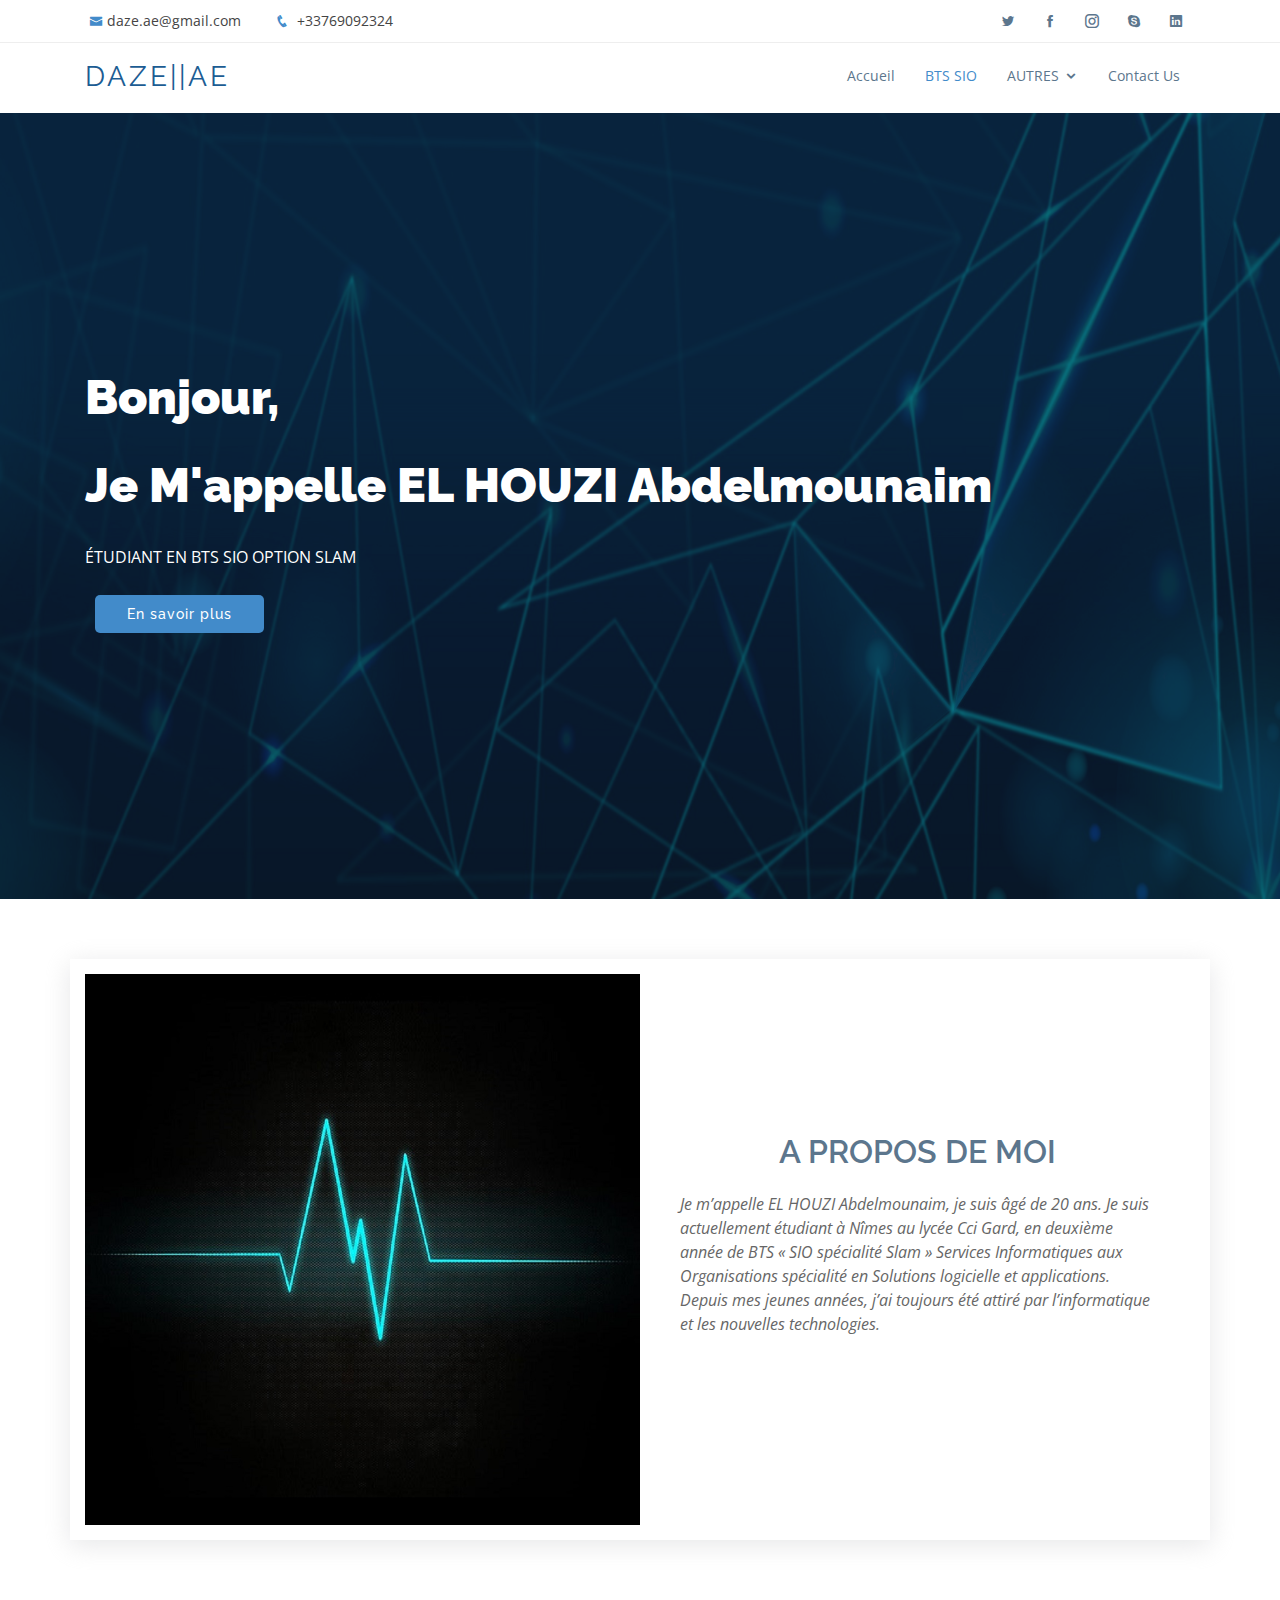
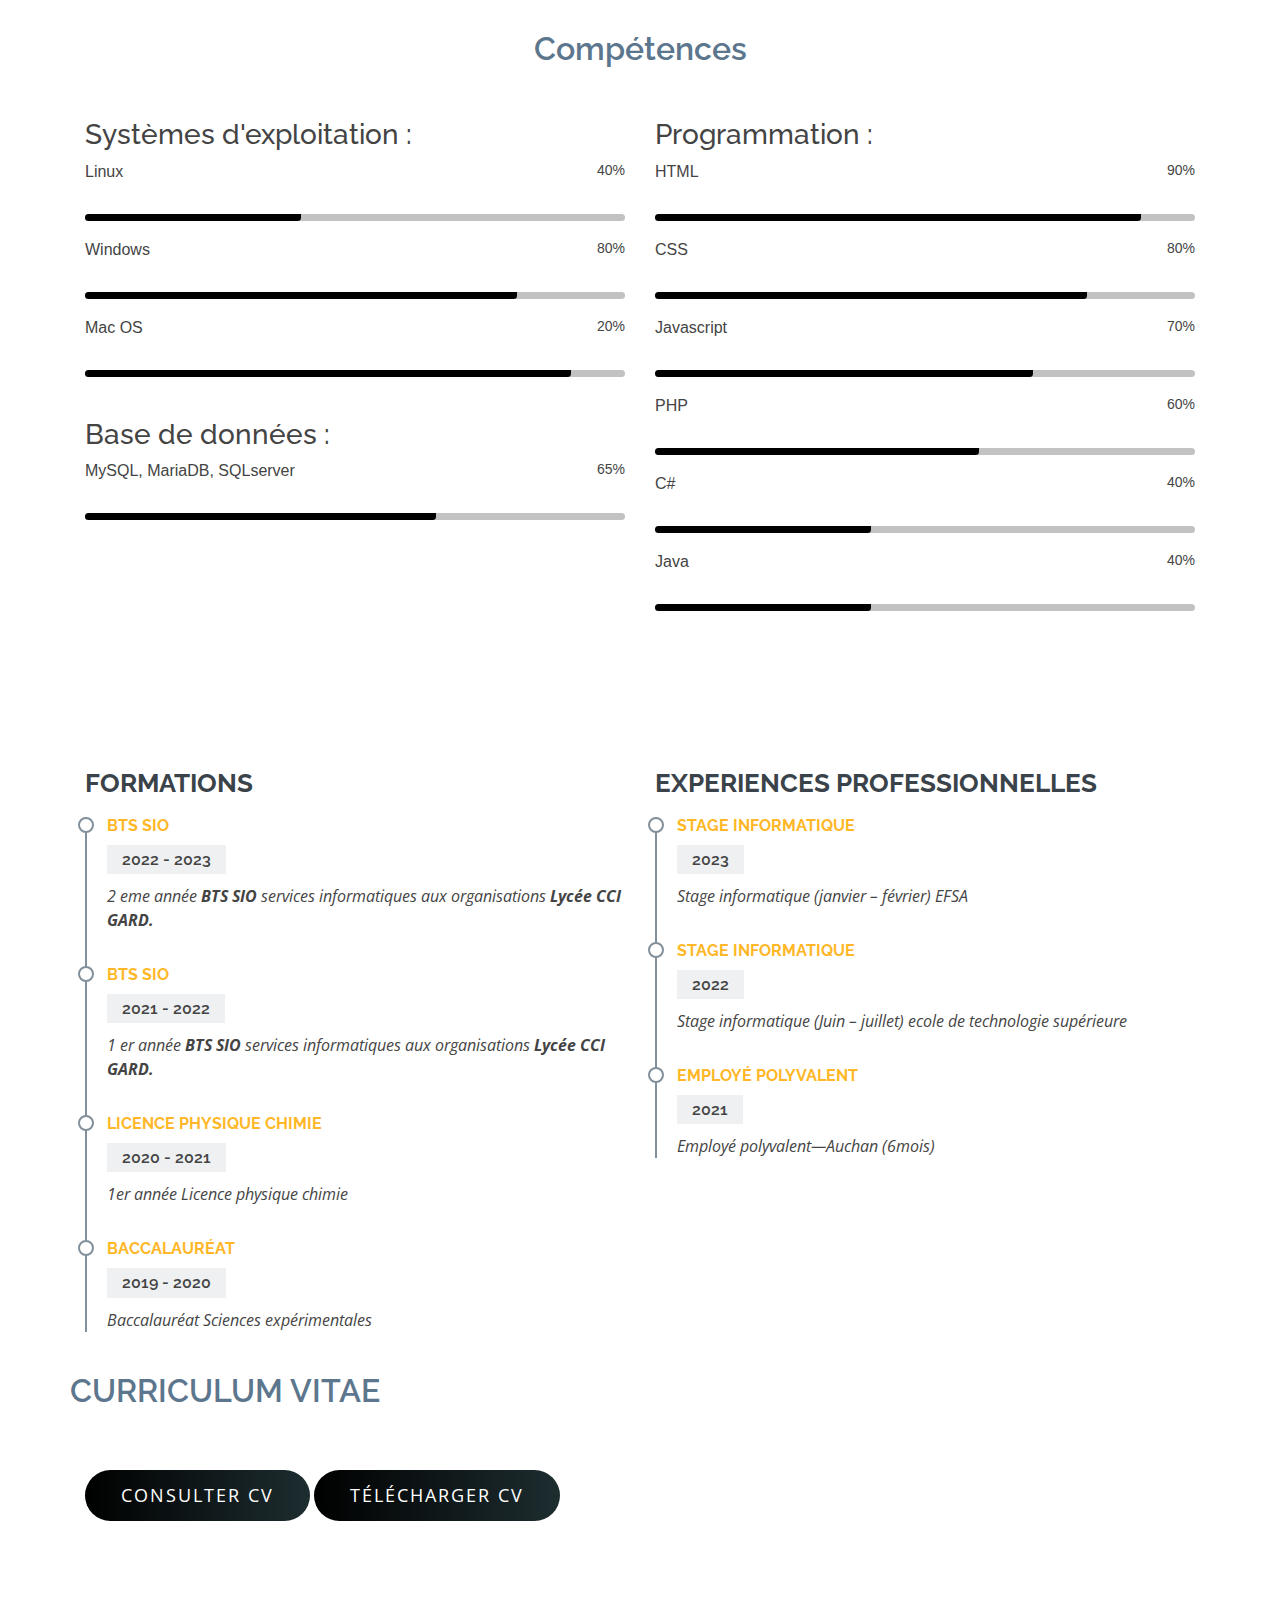
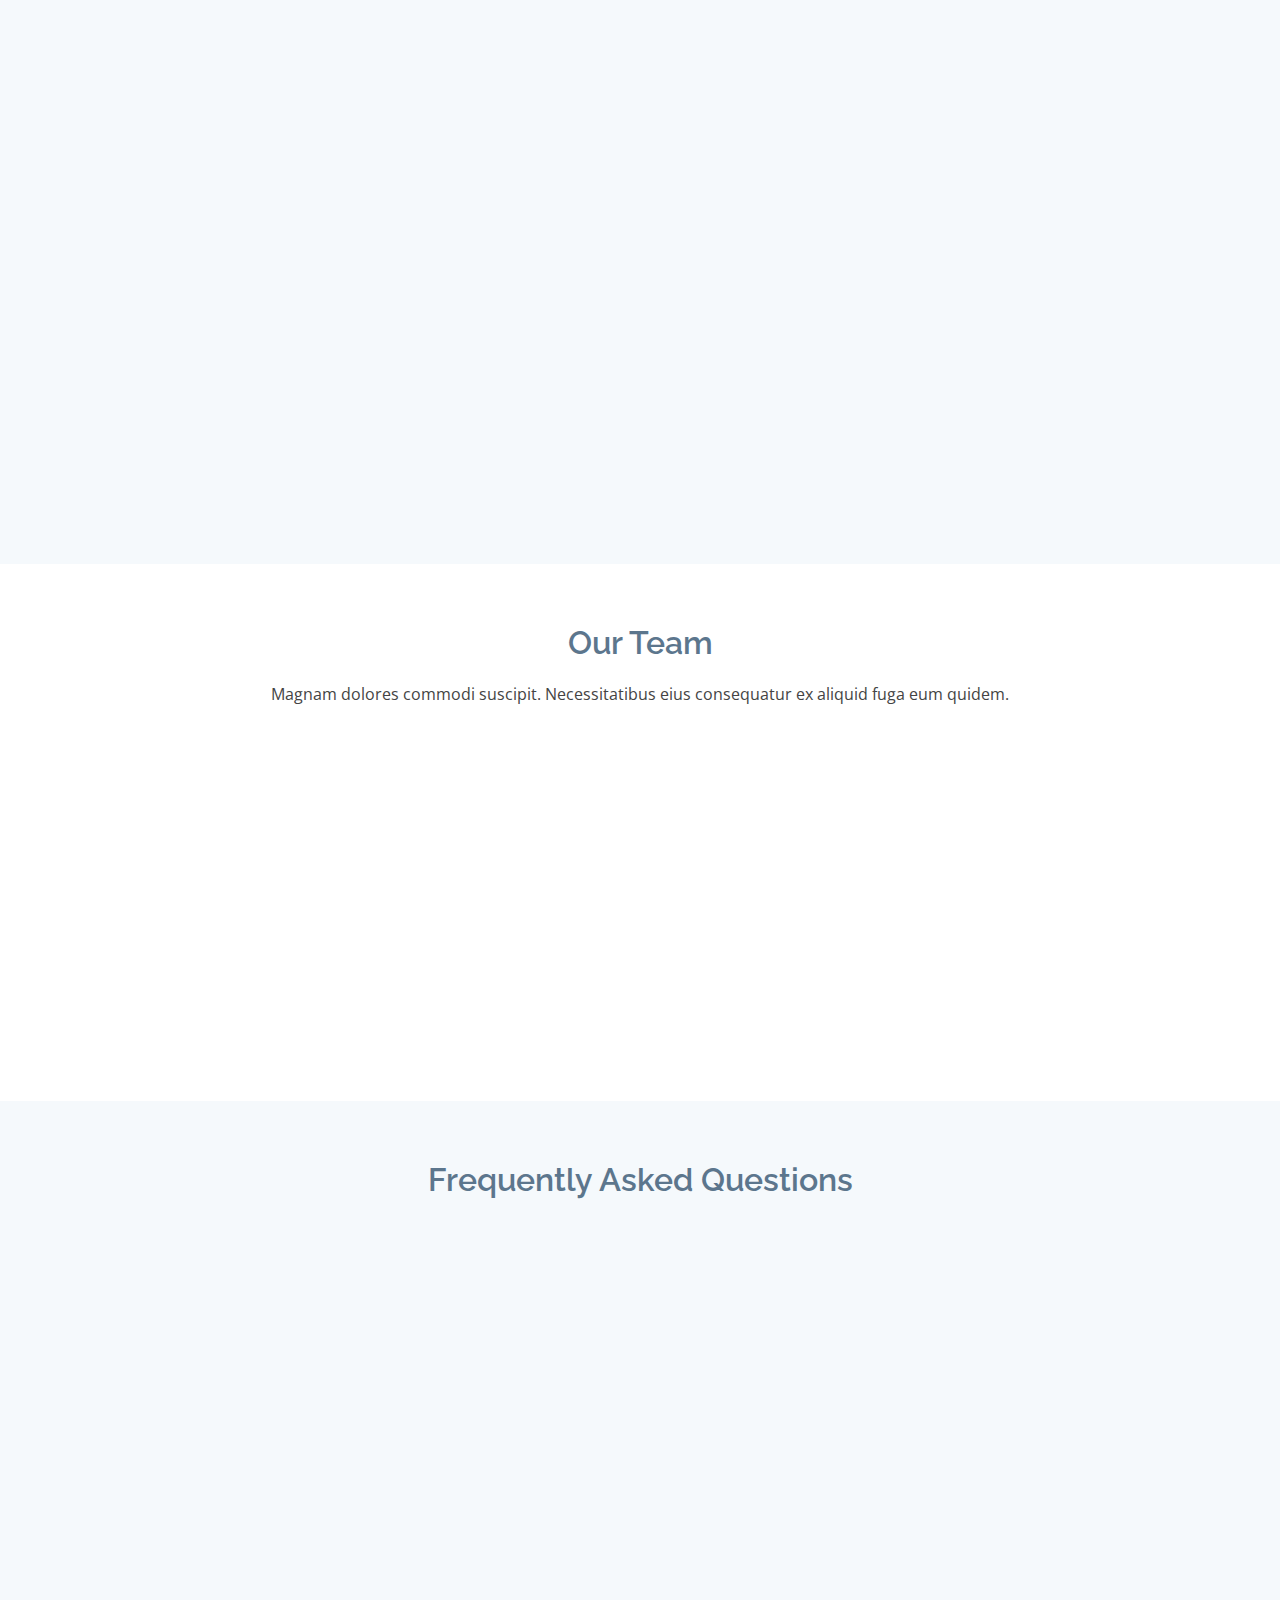
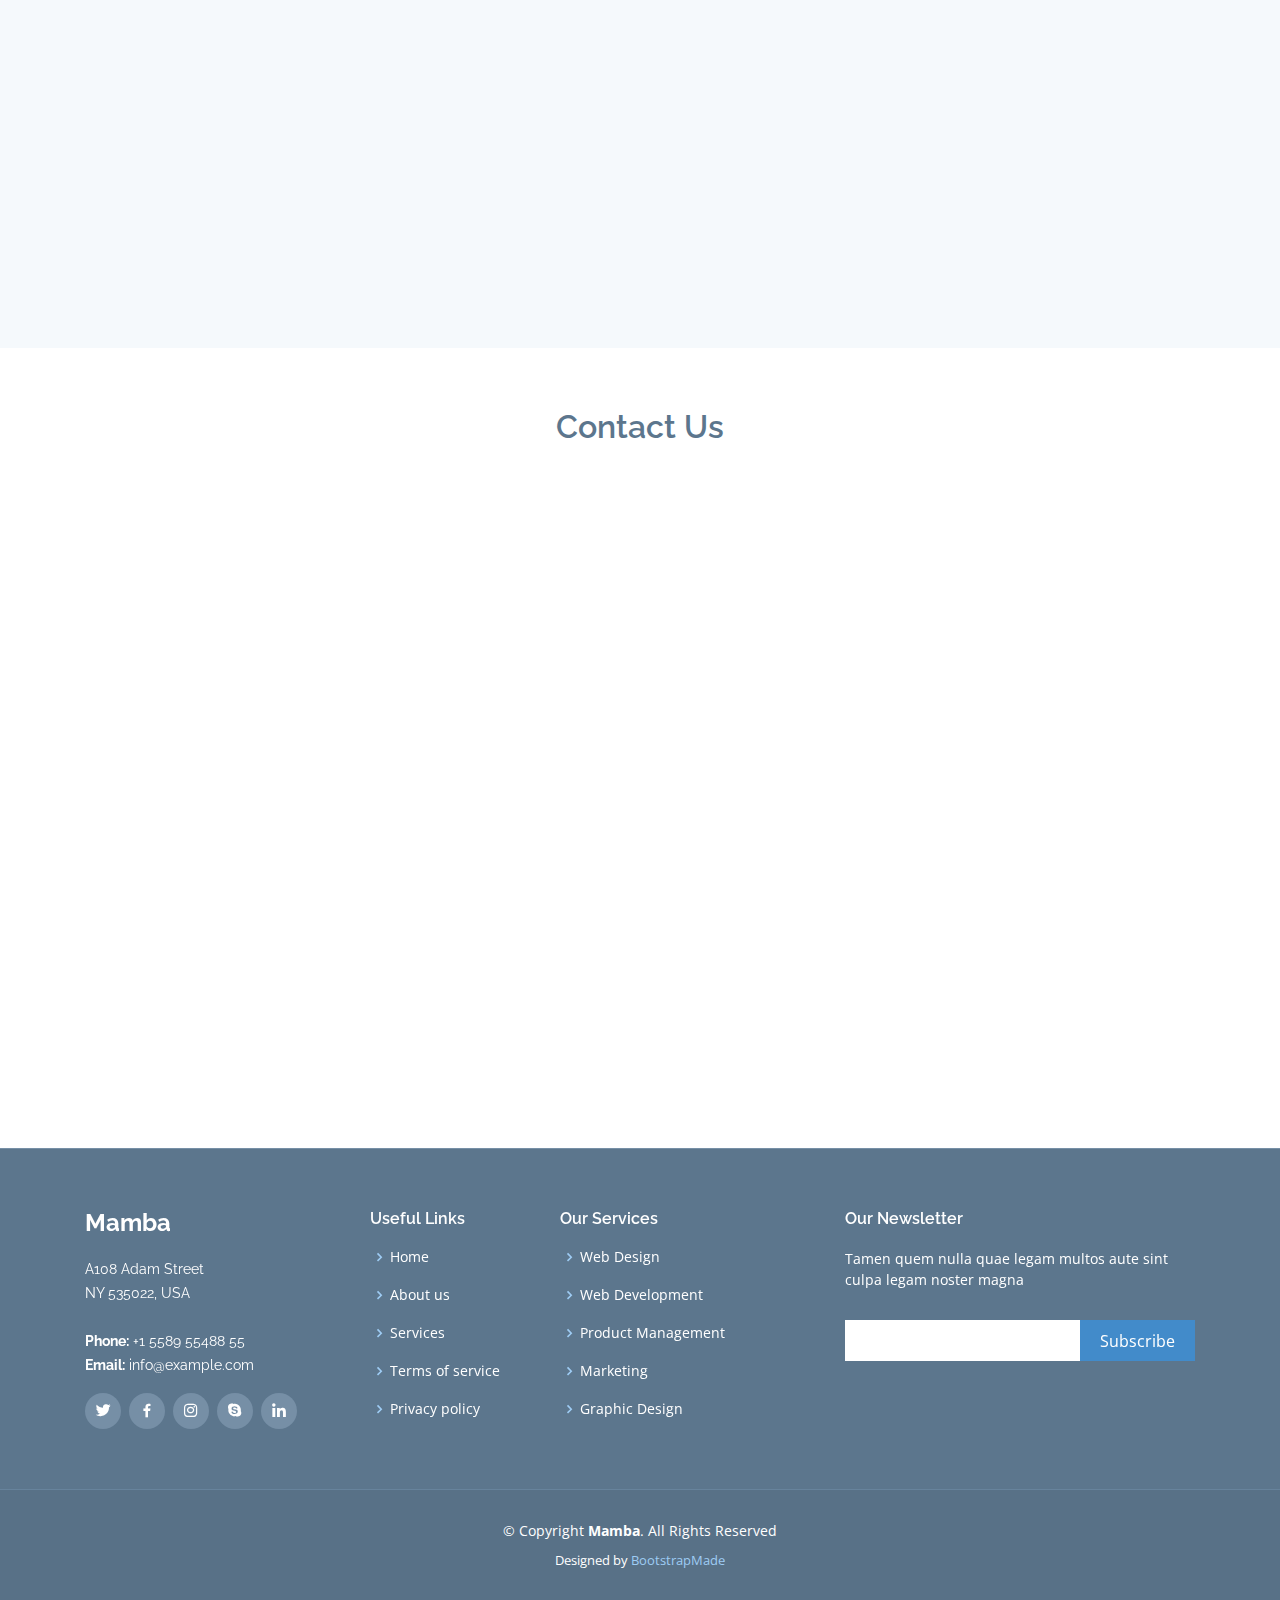
<file: index.html>
<!DOCTYPE html>
<html lang="en">

<head>
  <meta charset="utf-8">
  <meta content="width=device-width, initial-scale=1.0" name="viewport">

  <title>DAZE</title>
  <meta content="" name="descriptison">
  <meta content="" name="keywords">

  <!-- Favicons -->
  <link href="assets/img/logo.png" rel="icon">
  <link href="assets/img/logo.png" rel="apple-touch-icon">

  <!-- Google Fonts -->
  <link href="https://fonts.googleapis.com/css?family=Open+Sans:300,300i,400,400i,600,600i,700,700i|Raleway:300,300i,400,400i,600,600i,700,700i,900" rel="stylesheet">

  <!-- Vendor CSS Files -->
  <link href="assets/vendor/bootstrap/css/bootstrap.min.css" rel="stylesheet">
  <link href="assets/vendor/icofont/icofont.min.css" rel="stylesheet">
  <link href="assets/vendor/boxicons/css/boxicons.min.css" rel="stylesheet">
  <link href="assets/vendor/animate.css/animate.min.css" rel="stylesheet">
  <link href="assets/vendor/venobox/venobox.css" rel="stylesheet">
  <link href="assets/vendor/aos/aos.css" rel="stylesheet">

  <!-- Template Main CSS File -->
  <link href="assets/css/style.css" rel="stylesheet">

  
</head>

<body>

  <!-- ======= Top Bar ======= -->
  <section id="topbar" class="d-none d-lg-block">
    <div class="container clearfix">
      <div class="contact-info float-left">
        <i class="icofont-envelope"></i><a href="mailto:contact@example.com">daze.ae@gmail.com</a>
        <i class="icofont-phone"></i> +33769092324
      </div>
      <div class="social-links float-right">
        <a href="#" class="twitter"><i class="icofont-twitter"></i></a>
        <a href="https://www.facebook.com/profile.php?id=100068475923782" class="facebook"><i class="icofont-facebook"></i></a>
        <a href="https://www.instagram.com/abdelmounaim.elhz09/" class="instagram"><i class="icofont-instagram"></i></a>
        <a href="#" class="skype"><i class="icofont-skype"></i></a>
        <a href="#" class="linkedin"><i class="icofont-linkedin"></i></i></a>
      </div>
    </div>
  </section>

  <!-- ======= Header ======= -->
  <header id="header">
    <div class="container">

      <div class="logo float-left">
        <h1 class="text-light"><a href="index.html"><span>DAZE||AE</span></a></h1>
        <!-- Uncomment below if you prefer to use an image logo -->
        <!-- <a href="index.html"><img src="assets/img/logo.png" alt="" class="img-fluid"></a>-->
      </div>

      <nav class="nav-menu float-right d-none d-lg-block">
        <ul>
          <li ><a href="index.html">Accueil</a></li>
          <li class="active"><a href="bts.html">BTS SIO</a></li>
          <li class="drop-down"><a href="">AUTRES</a>
            <ul>
              <li class="drop-down"><a href="#">PROJETS & STAGES</a>
                <ul>
                  <li><a href="prjt_stg1.html">BTS SIO 1ére année</a></li>
                  <li><a href="#">BTS SIO 2éme année</a></li>
                </ul>
              </li>
              <li><a href="#">Veille Technologique</a></li>
              
            </ul>
          </li>
          <li><a href="#contact">Contact Us</a></li>
        </ul>
      </nav><!-- .nav-menu -->

    </div>
  </header><!-- End Header -->

  <!-- ======= Hero Section ======= -->
  <section id="hero">

          
          <div class="carousel-item active" style="background-image: url('assets/img/photo-Accueil.jpg');">
            <div class="carousel-container">
              <div class="carousel-content container">
                <h2 class="animated fadeInDown">Bonjour,</h2>
                <h2 class="animated fadeInDown">Je M'appelle <span> EL HOUZI Abdelmounaim</span> </h2>
                <p class="animated fadeInUp">ÉTUDIANT EN BTS SIO OPTION SLAM</p>
                <a href="#about" class="btn-get-started animated fadeInUp scrollto">En savoir plus</a>
              </div>
            </div>
          </div>
      
   
  </section><!-- End Hero -->

  <main id="main">

    <!-- ======= About Us Section ======= -->
    <section id="about" class="about">
      <div class="container">

        <div class="row no-gutters">
          <div class="col-lg-6 video-box">
            <img src="assets/img/photo.jpg" class="img-fluid" alt=""> 
          </div>

          <div class="col-lg-6 d-flex flex-column justify-content-center about-content">

            <div class="section-title">
              <h2>A PROPOS DE MOI</h2>
              <p>Je m’appelle EL HOUZI Abdelmounaim, je suis âgé de 20 ans. Je suis actuellement étudiant à Nîmes au lycée Cci Gard, en deuxième année de BTS 
                « SIO spécialité Slam » Services Informatiques aux Organisations spécialité en Solutions logicielle et applications. Depuis mes jeunes 
                années, j’ai toujours été attiré par l’informatique et les nouvelles technologies.</p>
            </div>

            

           

          </div>
        </div>

      </div>
    </section><!-- End About Us Section -->

    <section id="Competance" class="s">
      <div class="container">
        <div class="section-title">
          <h2>Compétences</h2>
        </div>
        <div class="row">
          <div class="col-sm-12 col-md-6">
            <div class="mh-skills-inner">
              <div class="mh-professional-skill">
                <h3> Systèmes d'exploitation :</h3>
                 <div class="each-skills">
                  <div class="candidatos">
                    <div class="parcial">

                      <div class="info">
                        <div class="name">Linux</div>
                        <div class="percentage-num">40%</div>
                      </div>
                      <div class="progressBar">
                        <div class="percentagem" style="width: 40%;"></div>
                      </div>
                    </div>
                  </div>

                  <div class="candidatos">
                    <div class="parcial">

                      <div class="info">
                        <div class="name">Windows</div>
                        <div class="percentage-num">80%</div>
                      </div>
                      <div class="progressBar">
                        <div class="percentagem" style="width: 80%;"></div>
                      </div>
                    </div>
                  </div>

                  <div class="candidatos">
                    <div class="parcial">

                      <div class="info">
                        <div class="name">Mac OS </div>
                        <div class="percentage-num">20%</div>
                      </div>
                      <div class="progressBar">
                        <div class="percentagem" style="width: 90%;"></div>
                      </div>

                    </div>
                  </div>
                  <br>
                 </div>
                 
                 <h3> Base de données :</h3>
                 <div class="each-skills">
                  <div class="candidatos">
                    <div class="parcial">

                      <div class="info">
                        <div class="name">MySQL, MariaDB, SQLserver</div>
                        <div class="percentage-num">65%</div>
                      </div>
                      <div class="progressBar">
                        <div class="percentagem" style="width: 65%;"></div>
                      </div>
                    </div>
                  </div>
                  </div>
              </div>
            </div>
          </div>
         
          <div class="col-sm-12 col-md-6">
            <div class="mh-skills-inner">
              <div class="mh-professional-skill">
                <h3> Programmation :</h3>
                 <div class="each-skills">
                  <div class="candidatos">
                    <div class="parcial">

                      <div class="info">
                        <div class="name">HTML</div>
                        <div class="percentage-num">90%</div>
                      </div>
                      <div class="progressBar">
                        <div class="percentagem" style="width: 90%;"></div>
                      </div>
                    </div>
                  </div>

                  <div class="candidatos">
                    <div class="parcial">

                      <div class="info">
                        <div class="name">CSS</div>
                        <div class="percentage-num">80%</div>
                      </div>
                      <div class="progressBar">
                        <div class="percentagem" style="width: 80%;"></div>
                      </div>
                    </div>
                  </div>

                  <div class="candidatos">
                    <div class="parcial">

                      <div class="info">
                        <div class="name">Javascript</div>
                        <div class="percentage-num">70%</div>
                      </div>
                      <div class="progressBar">
                        <div class="percentagem" style="width: 70%;"></div>
                      </div>

                    </div>
                  </div>

                  <div class="candidatos">
                    <div class="parcial">

                      <div class="info">
                        <div class="name">PHP </div>
                        <div class="percentage-num">60%</div>
                      </div>
                      <div class="progressBar">
                        <div class="percentagem" style="width: 60%;"></div>
                      </div>
                    </div>
                  </div>

                  <div class="candidatos">
                    <div class="parcial">

                      <div class="info">
                        <div class="name">C#</div>
                        <div class="percentage-num">40%</div>
                      </div>
                      <div class="progressBar">
                        <div class="percentagem" style="width: 40%;"></div>
                      </div>

                    </div>
                  </div>

                  <div class="candidatos">
                    <div class="parcial">

                      <div class="info">
                        <div class="name">Java</div>
                        <div class="percentage-num">40%</div>
                      </div>
                      <div class="progressBar">
                        <div class="percentagem" style="width: 40%;"></div>
                      </div>

                    </div>
                  </div>
                 </div>
                 
              </div>
            </div>
          </div>


        </div>
      </div>
    </section>
    <!-- ======= Services Section ======= -->
    <section id="resume" class="resume">
     
      <div class="container">

        

        <div class="row">
          <div class="col-lg-6">
            <h3 class="resume-title">FORMATIONS</h3>

            <div class="resume-item">
              <h4>BTS SIO</h4>
              <h5>2022 - 2023</h5>
              <p><em>2 eme année <strong>BTS SIO</strong> services informatiques aux organisations <strong>Lycée CCI GARD.</strong> </em></p>
            </div>

            <div class="resume-item">
              <h4>BTS SIO</h4>
              <h5>2021 - 2022</h5>
              <p><em>1 er année <strong>BTS SIO</strong> services informatiques aux organisations <strong>Lycée CCI GARD.</strong> </em></p>
            </div>

            <div class="resume-item">
              <h4>Licence physique chimie </h4>
              <h5>2020 - 2021</h5>
              <p><em>1er année Licence physique chimie</em></p>
              
            </div>

            <div class="resume-item">
              <h4>Baccalauréat </h4>
              <h5>2019 - 2020</h5>
              <p><em>Baccalauréat Sciences expérimentales </em></p>
              
            </div>
          </div>

          <div class="col-lg-6">
            <h3 class="resume-title">EXPERIENCES PROFESSIONNELLES </h3>

            <div class="resume-item">
              <h4>Stage informatique</h4>
              <h5>2023</h5>
              <p><em>Stage informatique (janvier – février) EFSA</em></p>
            </div>
            <div class="resume-item">
              <h4>Stage informatique</h4>
              <h5>2022</h5>
              <p><em>Stage informatique (Juin – juillet)  ecole de technologie supérieure </em></p>
            </div>

            <div class="resume-item">
              <h4>Employé polyvalent</h4>
              <h5>2021</h5>
              <p><em> Employé polyvalent—Auchan (6mois) </em></p>
            </div>

          </div>
          <div class="section-title">
          <br>
          <h2>CURRICULUM VITAE</h2>
          </div>
          
        </div>
       <a class="buta" href="assets/fichier/cv ecole.pdf" > Consulter cv</a>
          
          <a class="butb" href="assets/fichier/cv ecole.pdf">Télécharger cv</a>
        
      </div>
    
        
  </section><!-- End Services Section -->
    <!-- ======= About Lists Section ======= -->
    <section class="about-lists">
      <div class="container">

        <div class="row no-gutters">

          <div class="col-lg-4 col-md-6 content-item" data-aos="fade-up">
            <span>01</span>
            <h4>Lorem Ipsum</h4>
            <p>Ulamco laboris nisi ut aliquip ex ea commodo consequat. Et consectetur ducimus vero placeat</p>
          </div>

          <div class="col-lg-4 col-md-6 content-item" data-aos="fade-up" data-aos-delay="100">
            <span>02</span>
            <h4>Repellat Nihil</h4>
            <p>Dolorem est fugiat occaecati voluptate velit esse. Dicta veritatis dolor quod et vel dire leno para dest</p>
          </div>

          <div class="col-lg-4 col-md-6 content-item" data-aos="fade-up" data-aos-delay="200">
            <span>03</span>
            <h4> Ad ad velit qui</h4>
            <p>Molestiae officiis omnis illo asperiores. Aut doloribus vitae sunt debitis quo vel nam quis</p>
          </div>

          <div class="col-lg-4 col-md-6 content-item" data-aos="fade-up" data-aos-delay="300">
            <span>04</span>
            <h4>Repellendus molestiae</h4>
            <p>Inventore quo sint a sint rerum. Distinctio blanditiis deserunt quod soluta quod nam mider lando casa</p>
          </div>

          <div class="col-lg-4 col-md-6 content-item" data-aos="fade-up" data-aos-delay="400">
            <span>05</span>
            <h4>Sapiente Magnam</h4>
            <p>Vitae dolorem in deleniti ipsum omnis tempore voluptatem. Qui possimus est repellendus est quibusdam</p>
          </div>

          <div class="col-lg-4 col-md-6 content-item" data-aos="fade-up" data-aos-delay="500">
            <span>06</span>
            <h4>Facilis Impedit</h4>
            <p>Quis eum numquam veniam ea voluptatibus voluptas. Excepturi aut nostrum repudiandae voluptatibus corporis sequi</p>
          </div>

        </div>

      </div>
    </section><!-- End About Lists Section -->

    
     
      

       
        
       
    <!-- ======= Counts Section ======= -->
    <section class="counts section-bg">
      <div class="container">

        <div class="row">

          <div class="col-lg-3 col-md-6 text-center" data-aos="fade-up">
            <div class="count-box">
              <i class="icofont-simple-smile" style="color: #20b38e;"></i>
              <span data-toggle="counter-up">232</span>
              <p>Happy Clients</p>
            </div>
          </div>

          <div class="col-lg-3 col-md-6 text-center" data-aos="fade-up" data-aos-delay="200">
            <div class="count-box">
              <i class="icofont-document-folder" style="color: #c042ff;"></i>
              <span data-toggle="counter-up">521</span>
              <p>Projects</p>
            </div>
          </div>

          <div class="col-lg-3 col-md-6 text-center" data-aos="fade-up" data-aos-delay="400">
            <div class="count-box">
              <i class="icofont-live-support" style="color: #46d1ff;"></i>
              <span data-toggle="counter-up">1,463</span>
              <p>Hours Of Support</p>
            </div>
          </div>

          <div class="col-lg-3 col-md-6 text-center" data-aos="fade-up" data-aos-delay="600">
            <div class="count-box">
              <i class="icofont-users-alt-5" style="color: #ffb459;"></i>
              <span data-toggle="counter-up">15</span>
              <p>Hard Workers</p>
            </div>
          </div>

        </div>

      </div>
    </section><!-- End Counts Section -->


    <!-- ======= Our Portfolio Section ======= -->
    <section id="portfolio" class="portfolio section-bg">
      <div class="container" data-aos="fade-up" data-aos-delay="100">

        <div class="section-title">
          <h2>Our Portfolio</h2>
          <p>Magnam dolores commodi suscipit. Necessitatibus eius consequatur ex aliquid fuga eum quidem. Sit sint consectetur velit. Quisquam quos quisquam cupiditate. Et nemo qui impedit suscipit alias ea. Quia fugiat sit in iste officiis commodi quidem hic quas.</p>
        </div>

        <div class="row">
          <div class="col-lg-12">
            <ul id="portfolio-flters">
              <li data-filter="*" class="filter-active">All</li>
              <li data-filter=".filter-app">App</li>
              <li data-filter=".filter-card">Card</li>
              <li data-filter=".filter-web">Web</li>
            </ul>
          </div>
        </div>

        <div class="row portfolio-container">

          <div class="col-lg-4 col-md-6 portfolio-item filter-app">
            <div class="portfolio-wrap">
              <img src="assets/img/portfolio/portfolio-1.jpg" class="img-fluid" alt="">
              <div class="portfolio-info">
                <h4>App 1</h4>
                <p>App</p>
                <div class="portfolio-links">
                  <a href="assets/img/portfolio/portfolio-1.jpg" data-gall="portfolioGallery" class="venobox" title="App 1"><i class="icofont-eye"></i></a>
                  <a href="#" title="More Details"><i class="icofont-external-link"></i></a>
                </div>
              </div>
            </div>
          </div>

          <div class="col-lg-4 col-md-6 portfolio-item filter-web">
            <div class="portfolio-wrap">
              <img src="assets/img/portfolio/portfolio-2.jpg" class="img-fluid" alt="">
              <div class="portfolio-info">
                <h4>Web 3</h4>
                <p>Web</p>
                <div class="portfolio-links">
                  <a href="assets/img/portfolio/portfolio-2.jpg" data-gall="portfolioGallery" class="venobox" title="Web 3"><i class="icofont-eye"></i></a>
                  <a href="#" title="More Details"><i class="icofont-external-link"></i></a>
                </div>
              </div>
            </div>
          </div>

          <div class="col-lg-4 col-md-6 portfolio-item filter-app">
            <div class="portfolio-wrap">
              <img src="assets/img/portfolio/portfolio-3.jpg" class="img-fluid" alt="">
              <div class="portfolio-info">
                <h4>App 2</h4>
                <p>App</p>
                <div class="portfolio-links">
                  <a href="assets/img/portfolio/portfolio-3.jpg" data-gall="portfolioGallery" class="venobox" title="App 2"><i class="icofont-eye"></i></a>
                  <a href="#" title="More Details"><i class="icofont-external-link"></i></a>
                </div>
              </div>
            </div>
          </div>

          <div class="col-lg-4 col-md-6 portfolio-item filter-card">
            <div class="portfolio-wrap">
              <img src="assets/img/portfolio/portfolio-4.jpg" class="img-fluid" alt="">
              <div class="portfolio-info">
                <h4>Card 2</h4>
                <p>Card</p>
                <div class="portfolio-links">
                  <a href="assets/img/portfolio/portfolio-4.jpg" data-gall="portfolioGallery" class="venobox" title="Card 2"><i class="icofont-eye"></i></a>
                  <a href="#" title="More Details"><i class="icofont-external-link"></i></a>
                </div>
              </div>
            </div>
          </div>

          <div class="col-lg-4 col-md-6 portfolio-item filter-web">
            <div class="portfolio-wrap">
              <img src="assets/img/portfolio/portfolio-5.jpg" class="img-fluid" alt="">
              <div class="portfolio-info">
                <h4>Web 2</h4>
                <p>Web</p>
                <div class="portfolio-links">
                  <a href="assets/img/portfolio/portfolio-5.jpg" data-gall="portfolioGallery" class="venobox" title="Web 2"><i class="icofont-eye"></i></a>
                  <a href="#" title="More Details"><i class="icofont-external-link"></i></a>
                </div>
              </div>
            </div>
          </div>

          <div class="col-lg-4 col-md-6 portfolio-item filter-app">
            <div class="portfolio-wrap">
              <img src="assets/img/portfolio/portfolio-6.jpg" class="img-fluid" alt="">
              <div class="portfolio-info">
                <h4>App 3</h4>
                <p>App</p>
                <div class="portfolio-links">
                  <a href="assets/img/portfolio/portfolio-6.jpg" data-gall="portfolioGallery" class="venobox" title="App 3"><i class="icofont-eye"></i></a>
                  <a href="#" title="More Details"><i class="icofont-external-link"></i></a>
                </div>
              </div>
            </div>
          </div>

          <div class="col-lg-4 col-md-6 portfolio-item filter-card">
            <div class="portfolio-wrap">
              <img src="assets/img/portfolio/portfolio-7.jpg" class="img-fluid" alt="">
              <div class="portfolio-info">
                <h4>Card 1</h4>
                <p>Card</p>
                <div class="portfolio-links">
                  <a href="assets/img/portfolio/portfolio-7.jpg" data-gall="portfolioGallery" class="venobox" title="Card 1"><i class="icofont-eye"></i></a>
                  <a href="#" title="More Details"><i class="icofont-external-link"></i></a>
                </div>
              </div>
            </div>
          </div>

          <div class="col-lg-4 col-md-6 portfolio-item filter-card">
            <div class="portfolio-wrap">
              <img src="assets/img/portfolio/portfolio-8.jpg" class="img-fluid" alt="">
              <div class="portfolio-info">
                <h4>Card 3</h4>
                <p>Card</p>
                <div class="portfolio-links">
                  <a href="assets/img/portfolio/portfolio-8.jpg" data-gall="portfolioGallery" class="venobox" title="Card 3"><i class="icofont-eye"></i></a>
                  <a href="#" title="More Details"><i class="icofont-external-link"></i></a>
                </div>
              </div>
            </div>
          </div>

          <div class="col-lg-4 col-md-6 portfolio-item filter-web">
            <div class="portfolio-wrap">
              <img src="assets/img/portfolio/portfolio-9.jpg" class="img-fluid" alt="">
              <div class="portfolio-info">
                <h4>Web 3</h4>
                <p>Web</p>
                <div class="portfolio-links">
                  <a href="assets/img/portfolio/portfolio-9.jpg" data-gall="portfolioGallery" class="venobox" title="Web 3"><i class="icofont-eye"></i></a>
                  <a href="#" title="More Details"><i class="icofont-external-link"></i></a>
                </div>
              </div>
            </div>
          </div>

        </div>

      </div>
    </section><!-- End Our Portfolio Section -->

    <!-- ======= Our Team Section ======= -->
    <section id="team" class="team">
      <div class="container">

        <div class="section-title">
          <h2>Our Team</h2>
          <p>Magnam dolores commodi suscipit. Necessitatibus eius consequatur ex aliquid fuga eum quidem.</p>
        </div>

        <div class="row">

          <div class="col-xl-3 col-lg-4 col-md-6" data-aos="fade-up">
            <div class="member">
              <div class="pic"><img src="assets/img/team/team-1.jpg" class="img-fluid" alt=""></div>
              <div class="member-info">
                <h4>Walter White</h4>
                <span>Chief Executive Officer</span>
                <div class="social">
                  <a href=""><i class="icofont-twitter"></i></a>
                  <a href=""><i class="icofont-facebook"></i></a>
                  <a href=""><i class="icofont-instagram"></i></a>
                  <a href=""><i class="icofont-linkedin"></i></a>
                </div>
              </div>
            </div>
          </div>

          <div class="col-xl-3 col-lg-4 col-md-6" data-aos="fade-up" data-aos-delay="100">
            <div class="member">
              <div class="pic"><img src="assets/img/team/team-2.jpg" class="img-fluid" alt=""></div>
              <div class="member-info">
                <h4>Sarah Jhonson</h4>
                <span>Product Manager</span>
                <div class="social">
                  <a href=""><i class="icofont-twitter"></i></a>
                  <a href=""><i class="icofont-facebook"></i></a>
                  <a href=""><i class="icofont-instagram"></i></a>
                  <a href=""><i class="icofont-linkedin"></i></a>
                </div>
              </div>
            </div>
          </div>

          <div class="col-xl-3 col-lg-4 col-md-6" data-aos="fade-up" data-aos-delay="200">
            <div class="member">
              <div class="pic"><img src="assets/img/team/team-3.jpg" class="img-fluid" alt=""></div>
              <div class="member-info">
                <h4>William Anderson</h4>
                <span>CTO</span>
                <div class="social">
                  <a href=""><i class="icofont-twitter"></i></a>
                  <a href=""><i class="icofont-facebook"></i></a>
                  <a href=""><i class="icofont-instagram"></i></a>
                  <a href=""><i class="icofont-linkedin"></i></a>
                </div>
              </div>
            </div>
          </div>

          <div class="col-xl-3 col-lg-4 col-md-6" data-aos="fade-up" data-aos-delay="300">
            <div class="member">
              <div class="pic"><img src="assets/img/team/team-4.jpg" class="img-fluid" alt=""></div>
              <div class="member-info">
                <h4>Amanda Jepson</h4>
                <span>Accountant</span>
                <div class="social">
                  <a href=""><i class="icofont-twitter"></i></a>
                  <a href=""><i class="icofont-facebook"></i></a>
                  <a href=""><i class="icofont-instagram"></i></a>
                  <a href=""><i class="icofont-linkedin"></i></a>
                </div>
              </div>
            </div>
          </div>

        </div>

      </div>
    </section><!-- End Our Team Section -->

    <!-- ======= Frequently Asked Questions Section ======= -->
    <section id="faq" class="faq section-bg">
      <div class="container">

        <div class="section-title">
          <h2>Frequently Asked Questions</h2>
        </div>

        <div class="row  d-flex align-items-stretch">

          <div class="col-lg-6 faq-item" data-aos="fade-up">
            <h4>Non consectetur a erat nam at lectus urna duis?</h4>
            <p>
              Feugiat pretium nibh ipsum consequat. Tempus iaculis urna id volutpat lacus laoreet non curabitur gravida. Venenatis lectus magna fringilla urna porttitor rhoncus dolor purus non.
            </p>
          </div>

          <div class="col-lg-6 faq-item" data-aos="fade-up" data-aos-delay="100">
            <h4>Feugiat scelerisque varius morbi enim nunc faucibus a pellentesque?</h4>
            <p>
              Dolor sit amet consectetur adipiscing elit pellentesque habitant morbi. Id interdum velit laoreet id donec ultrices. Fringilla phasellus faucibus scelerisque eleifend donec pretium. Est pellentesque elit ullamcorper dignissim.
            </p>
          </div>

          <div class="col-lg-6 faq-item" data-aos="fade-up" data-aos-delay="200">
            <h4>Dolor sit amet consectetur adipiscing elit pellentesque habitant morbi?</h4>
            <p>
              Eleifend mi in nulla posuere sollicitudin aliquam ultrices sagittis orci. Faucibus pulvinar elementum integer enim. Sem nulla pharetra diam sit amet nisl suscipit. Rutrum tellus pellentesque eu tincidunt. Lectus urna duis convallis convallis tellus.
            </p>
          </div>

          <div class="col-lg-6 faq-item" data-aos="fade-up" data-aos-delay="300">
            <h4>Ac odio tempor orci dapibus. Aliquam eleifend mi in nulla?</h4>
            <p>
              Dolor sit amet consectetur adipiscing elit pellentesque habitant morbi. Id interdum velit laoreet id donec ultrices. Fringilla phasellus faucibus scelerisque eleifend donec pretium. Est pellentesque elit ullamcorper dignissim.
            </p>
          </div>

          <div class="col-lg-6 faq-item" data-aos="fade-up" data-aos-delay="400">
            <h4>Tempus quam pellentesque nec nam aliquam sem et tortor consequat?</h4>
            <p>
              Molestie a iaculis at erat pellentesque adipiscing commodo. Dignissim suspendisse in est ante in. Nunc vel risus commodo viverra maecenas accumsan. Sit amet nisl suscipit adipiscing bibendum est. Purus gravida quis blandit turpis cursus in
            </p>
          </div>

          <div class="col-lg-6 faq-item" data-aos="fade-up" data-aos-delay="500">
            <h4>Tortor vitae purus faucibus ornare. Varius vel pharetra vel turpis nunc eget lorem dolor?</h4>
            <p>
              Laoreet sit amet cursus sit amet dictum sit amet justo. Mauris vitae ultricies leo integer malesuada nunc vel. Tincidunt eget nullam non nisi est sit amet. Turpis nunc eget lorem dolor sed. Ut venenatis tellus in metus vulputate eu scelerisque.
            </p>
          </div>

        </div>

      </div>
    </section><!-- End Frequently Asked Questions Section -->

    <!-- ======= Contact Us Section ======= -->
    <section id="contact" class="contact">
      <div class="container">

        <div class="section-title">
          <h2>Contact Us</h2>
        </div>

        <div class="row">

          <div class="col-lg-6 d-flex align-items-stretch" data-aos="fade-up">
            <div class="info-box">
              <i class="bx bx-map"></i>
              <h3>Our Address</h3>
              <p>A108 Adam Street, New York, NY 535022</p>
            </div>
          </div>

          <div class="col-lg-3 d-flex align-items-stretch" data-aos="fade-up" data-aos-delay="100">
            <div class="info-box">
              <i class="bx bx-envelope"></i>
              <h3>Email Us</h3>
              <p>info@example.com<br>contact@example.com</p>
            </div>
          </div>

          <div class="col-lg-3 d-flex align-items-stretch" data-aos="fade-up" data-aos-delay="200">
            <div class="info-box ">
              <i class="bx bx-phone-call"></i>
              <h3>Call Us</h3>
              <p>+1 5589 55488 55<br>+1 6678 254445 41</p>
            </div>
          </div>

          <div class="col-lg-12" data-aos="fade-up" data-aos-delay="300">
            <form action="forms/contact.php" method="post" role="form" class="php-email-form">
              <div class="form-row">
                <div class="col-lg-6 form-group">
                  <input type="text" name="name" class="form-control" id="name" placeholder="Your Name" data-rule="minlen:4" data-msg="Please enter at least 4 chars" />
                  <div class="validate"></div>
                </div>
                <div class="col-lg-6 form-group">
                  <input type="email" class="form-control" name="email" id="email" placeholder="Your Email" data-rule="email" data-msg="Please enter a valid email" />
                  <div class="validate"></div>
                </div>
              </div>
              <div class="form-group">
                <input type="text" class="form-control" name="subject" id="subject" placeholder="Subject" data-rule="minlen:4" data-msg="Please enter at least 8 chars of subject" />
                <div class="validate"></div>
              </div>
              <div class="form-group">
                <textarea class="form-control" name="message" rows="5" data-rule="required" data-msg="Please write something for us" placeholder="Message"></textarea>
                <div class="validate"></div>
              </div>
              <div class="mb-3">
                <div class="loading">Loading</div>
                <div class="error-message"></div>
                <div class="sent-message">Your message has been sent. Thank you!</div>
              </div>
              <div class="text-center"><button type="submit">Send Message</button></div>
            </form>
          </div>

        </div>

      </div>
    </section><!-- End Contact Us Section -->

  </main><!-- End #main -->

  <!-- ======= Footer ======= -->
  <footer id="footer">
    <div class="footer-top">
      <div class="container">
        <div class="row">

          <div class="col-lg-3 col-md-6 footer-info">
            <h3>Mamba</h3>
            <p>
              A108 Adam Street <br>
              NY 535022, USA<br><br>
              <strong>Phone:</strong> +1 5589 55488 55<br>
              <strong>Email:</strong> info@example.com<br>
            </p>
            <div class="social-links mt-3">
              <a href="#" class="twitter"><i class="bx bxl-twitter"></i></a>
              <a href="#" class="facebook"><i class="bx bxl-facebook"></i></a>
              <a href="#" class="instagram"><i class="bx bxl-instagram"></i></a>
              <a href="#" class="google-plus"><i class="bx bxl-skype"></i></a>
              <a href="#" class="linkedin"><i class="bx bxl-linkedin"></i></a>
            </div>
          </div>

          <div class="col-lg-2 col-md-6 footer-links">
            <h4>Useful Links</h4>
            <ul>
              <li><i class="bx bx-chevron-right"></i> <a href="#">Home</a></li>
              <li><i class="bx bx-chevron-right"></i> <a href="#">About us</a></li>
              <li><i class="bx bx-chevron-right"></i> <a href="#">Services</a></li>
              <li><i class="bx bx-chevron-right"></i> <a href="#">Terms of service</a></li>
              <li><i class="bx bx-chevron-right"></i> <a href="#">Privacy policy</a></li>
            </ul>
          </div>

          <div class="col-lg-3 col-md-6 footer-links">
            <h4>Our Services</h4>
            <ul>
              <li><i class="bx bx-chevron-right"></i> <a href="#">Web Design</a></li>
              <li><i class="bx bx-chevron-right"></i> <a href="#">Web Development</a></li>
              <li><i class="bx bx-chevron-right"></i> <a href="#">Product Management</a></li>
              <li><i class="bx bx-chevron-right"></i> <a href="#">Marketing</a></li>
              <li><i class="bx bx-chevron-right"></i> <a href="#">Graphic Design</a></li>
            </ul>
          </div>

          <div class="col-lg-4 col-md-6 footer-newsletter">
            <h4>Our Newsletter</h4>
            <p>Tamen quem nulla quae legam multos aute sint culpa legam noster magna</p>
            <form action="" method="post">
              <input type="email" name="email"><input type="submit" value="Subscribe">
            </form>

          </div>

        </div>
      </div>
    </div>

    <div class="container">
      <div class="copyright">
        &copy; Copyright <strong><span>Mamba</span></strong>. All Rights Reserved
      </div>
      <div class="credits">
        <!-- All the links in the footer should remain intact. -->
        <!-- You can delete the links only if you purchased the pro version. -->
        <!-- Licensing information: https://bootstrapmade.com/license/ -->
        <!-- Purchase the pro version with working PHP/AJAX contact form: https://bootstrapmade.com/mamba-one-page-bootstrap-template-free/ -->
        Designed by <a href="https://bootstrapmade.com/">BootstrapMade</a>
      </div>
    </div>
  </footer><!-- End Footer -->

  <a href="#" class="back-to-top"><i class="icofont-simple-up"></i></a>

  <!-- Vendor JS Files -->
  <script src="assets/vendor/jquery/jquery.min.js"></script>
  <script src="assets/vendor/bootstrap/js/bootstrap.bundle.min.js"></script>
  <script src="assets/vendor/jquery.easing/jquery.easing.min.js"></script>
  <script src="assets/vendor/php-email-form/validate.js"></script>
  <script src="assets/vendor/jquery-sticky/jquery.sticky.js"></script>
  <script src="assets/vendor/venobox/venobox.min.js"></script>
  <script src="assets/vendor/waypoints/jquery.waypoints.min.js"></script>
  <script src="assets/vendor/counterup/counterup.min.js"></script>
  <script src="assets/vendor/isotope-layout/isotope.pkgd.min.js"></script>
  <script src="assets/vendor/aos/aos.js"></script>

  <!-- Template Main JS File -->
  <script src="assets/js/main.js"></script>

</body>

</html>
</file>
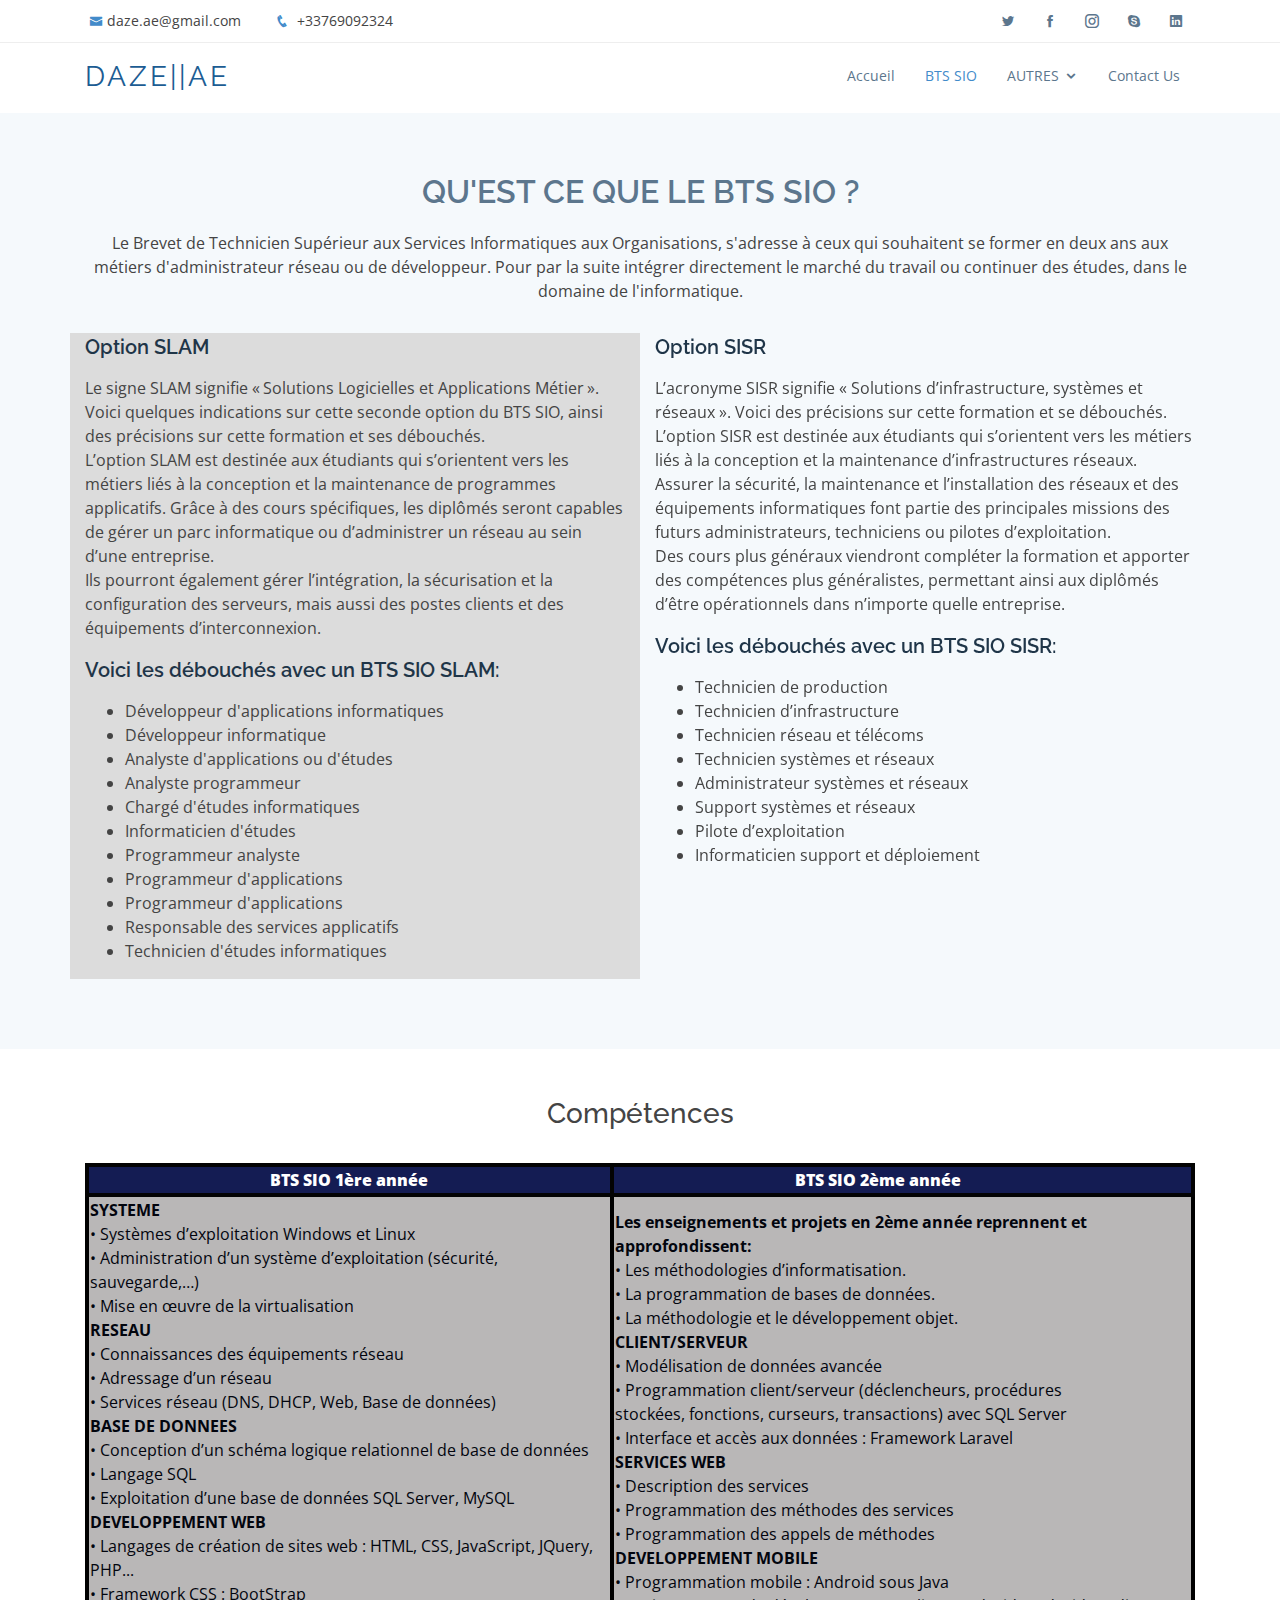
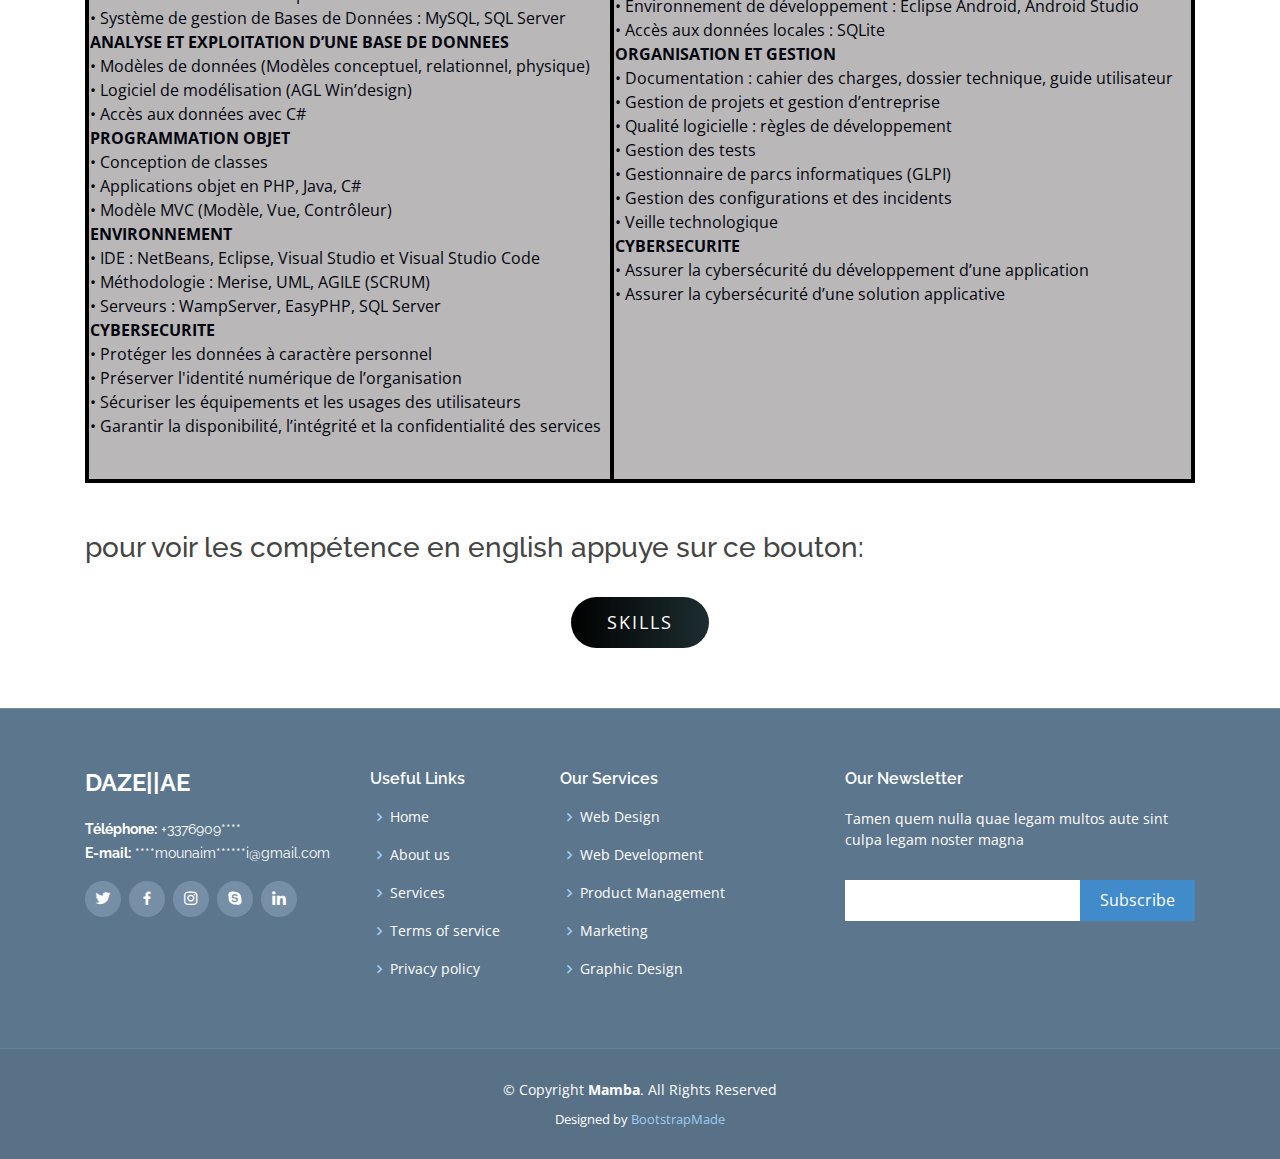
<file: bts.html>
<!DOCTYPE html>
<html lang="en">

<head>
  <meta charset="utf-8">
  <meta content="width=device-width, initial-scale=1.0" name="viewport">

  <title>DAZE</title>
  <meta content="" name="descriptison">
  <meta content="" name="keywords">

  <!-- Favicons -->
  <link href="assets/img/logo.png" rel="icon">
  <link href="assets/img/logo.png" rel="apple-touch-icon">

  <!-- Google Fonts -->
  <link href="https://fonts.googleapis.com/css?family=Open+Sans:300,300i,400,400i,600,600i,700,700i|Raleway:300,300i,400,400i,600,600i,700,700i,900" rel="stylesheet">

  <!-- Vendor CSS Files -->
  <link href="assets/vendor/bootstrap/css/bootstrap.min.css" rel="stylesheet">
  <link href="assets/vendor/icofont/icofont.min.css" rel="stylesheet">
  <link href="assets/vendor/boxicons/css/boxicons.min.css" rel="stylesheet">
  <link href="assets/vendor/animate.css/animate.min.css" rel="stylesheet">
  <link href="assets/vendor/venobox/venobox.css" rel="stylesheet">
  <link href="assets/vendor/aos/aos.css" rel="stylesheet">

  <!-- Template Main CSS File -->
  <link href="assets/css/style.css" rel="stylesheet">
  <link href="assets/css/css1.css" rel="stylesheet">
  
</head>

<body>

  <!-- ======= Top Bar ======= -->
  <section id="topbar" class="d-none d-lg-block">
    <div class="container clearfix">
      <div class="contact-info float-left">
        <i class="icofont-envelope"></i><a href="mailto:contact@example.com">daze.ae@gmail.com</a>
        <i class="icofont-phone"></i> +33769092324
      </div>
      <div class="social-links float-right">
        <a href="#" class="twitter"><i class="icofont-twitter"></i></a>
        <a href="https://www.facebook.com/profile.php?id=100068475923782" class="facebook"><i class="icofont-facebook"></i></a>
        <a href="https://www.instagram.com/abdelmounaim.elhz09/" class="instagram"><i class="icofont-instagram"></i></a>
        <a href="#" class="skype"><i class="icofont-skype"></i></a>
        <a href="#" class="linkedin"><i class="icofont-linkedin"></i></i></a>
      </div>
    </div>
  </section>

  <!-- ======= Header ======= -->
  <header id="header">
    <div class="container">

      <div class="logo float-left">
        <h1 class="text-light"><a href="index.html"><span>DAZE||AE</span></a></h1>
        <!-- Uncomment below if you prefer to use an image logo -->
        <!-- <a href="index.html"><img src="assets/img/logo.png" alt="" class="img-fluid"></a>-->
      </div>

      <nav class="nav-menu float-right d-none d-lg-block">
        <ul>
          <li ><a href="index.html">Accueil</a></li>
          <li class="active"><a href="bts.html">BTS SIO</a></li>
          <li class="drop-down"><a href="">AUTRES</a>
            <ul>
              <li class="drop-down"><a href="#">PROJETS & STAGES</a>
                <ul>
                  <li><a href="#">BTS SIO 1ére année</a></li>
                  <li><a href="#">BTS SIO 2éme année</a></li>
                </ul>
              </li>
              <li><a href="#">Veille Technologique</a></li>
              
            </ul>
          </li>
          <li><a href="#contact">Contact Us</a></li>
        </ul>
      </nav><!-- .nav-menu -->

    </div>
  </header><!-- End Header -->

  

  <main id="main">


    <!-- ======= Frequently Asked Questions Section ======= -->
    <section id="faq" class="faq section-bg">
      <div class="container">

        <div class="section-title">
          <h2>QU'EST CE QUE LE BTS SIO ?</h2>
          <p>   Le Brevet de Technicien Supérieur aux Services Informatiques aux Organisations, s'adresse à ceux qui souhaitent se former en 
            deux ans aux métiers d'administrateur réseau ou de développeur. Pour par la suite intégrer directement le marché du travail ou 
            continuer des études, dans le domaine de l'informatique.</p>
        </div>

        <div class="row  d-flex align-items-stretch">

          <div style="background-color: #DCDCDC;" class="col-lg-6 faq-item" data-aos="fade-up">
            <h4>Option SLAM</h4>
            <p>
                   Le signe SLAM signifie « Solutions Logicielles et Applications Métier ». Voici quelques indications sur cette seconde option 
                   du BTS SIO, ainsi des précisions sur cette formation et ses débouchés.<br>

                   L’option SLAM est destinée aux étudiants qui s’orientent vers les métiers liés à la conception et la maintenance 
                   de programmes applicatifs. Grâce à des cours spécifiques, les diplômés seront capables de gérer un parc informatique 
                   ou d’administrer un réseau au sein d’une entreprise.<br>

                   Ils pourront également gérer l’intégration, la sécurisation et la configuration des serveurs, mais aussi des postes clients
                   et des équipements d’interconnexion.<br>

                
   
            </p>
            <h4>Voici les débouchés avec un BTS SIO SLAM:</h4>
                <ul>
                    
                <li>Développeur d'applications informatiques</li>
                <li>Développeur informatique</li>
                <li>Analyste d'applications ou d'études</li>
                <li>Analyste programmeur</li>
                <li>Chargé d'études informatiques</li>
                <li>Informaticien d'études</li>
                <li>Programmeur analyste</li>
                <li>Programmeur d'applications</li>
                <li>Programmeur d'applications</li>
                <li>Responsable des services applicatifs</li>
                <li>Technicien d'études informatiques</li>
                </ul>
          </div>

          <div  class="col-lg-6 faq-item" data-aos="fade-up" data-aos-delay="100">
            <h4>Option SISR</h4>
            <p>
                L’acronyme SISR signifie « Solutions d’infrastructure, systèmes et réseaux ». Voici des précisions sur cette formation et se
                 débouchés.<br>

                L’option SISR est destinée aux étudiants qui s’orientent vers les métiers liés à la conception et la maintenance 
                d’infrastructures réseaux. Assurer la sécurité, la maintenance et l’installation des réseaux et des équipements informatiques
                 font partie des principales missions des futurs administrateurs, techniciens ou pilotes d’exploitation.<br>

                Des cours plus généraux viendront compléter la formation et apporter des compétences plus généralistes, permettant ainsi aux 
                diplômés d’être opérationnels dans n’importe quelle entreprise.<br>

                
            </p>
            
              <h4>Voici les débouchés avec un BTS SIO SISR:</h4>
              <ul>
                <li>Technicien de production</li>
                <li>Technicien d’infrastructure</li>
                <li>Technicien réseau et télécoms</li>
                <li>Technicien systèmes et réseaux</li>
                <li>Administrateur systèmes et réseaux</li>
                <li>Support systèmes et réseaux</li>
                <li>Pilote d’exploitation</li>
                <li>Informaticien support et déploiement</li> 
              </ul>
                
          </div>

        </div>

      </div>
    </section><!-- End Frequently Asked Questions Section -->

    <section id="Compétences" class="Compétences-mf pt-5 route">
            <div class="container">
                <div class="row">
                    <div class="col-sm-12">
                        <div class="title-box text-center">
                            <h3 class="title-a">
                                Compétences
                            </h3>
                            <div class="line-mf"></div>
                        </div>
                        <br>
                        <table>

                            <tr>
                                <th> <strong> BTS SIO 1ère année</strong></th>
                                <th> <strong> BTS SIO 2ème année</strong></th>

                            </tr>
                            <tr>
                                <td>
                                    <p>
                                        <strong>SYSTEME</strong><br/> • Systèmes d’exploitation Windows et Linux <br/> • Administration d’un système d’exploitation (sécurité, sauvegarde,…)<br/> • Mise en œuvre de la virtualisation<br/>
                                        <strong>RESEAU</strong><br/> • Connaissances des équipements réseau<br/> • Adressage d’un réseau<br/> • Services réseau (DNS, DHCP, Web, Base de données)<br/>
                                        <strong>BASE DE DONNEES</strong><br/> • Conception d’un schéma logique relationnel de base de données<br/> • Langage SQL<br/> • Exploitation d’une base de données SQL Server, MySQL<br/>
                                        <strong>DEVELOPPEMENT WEB</strong> <br/> • Langages de création de sites web : HTML, CSS, JavaScript, JQuery, PHP...<br/> • Framework CSS : BootStrap<br/> • Système de gestion de Bases de Données : MySQL, SQL Server<br/>
                                        <strong>ANALYSE ET EXPLOITATION D’UNE BASE DE DONNEES</strong> <br/> • Modèles de données (Modèles conceptuel, relationnel, physique)<br/> • Logiciel de modélisation (AGL Win’design)<br/> • Accès aux données avec
                                        C#
                                        <br/>
                                        <strong>PROGRAMMATION OBJET</strong> <br/> • Conception de classes<br/> • Applications objet en PHP, Java, C#<br/> • Modèle MVC (Modèle, Vue, Contrôleur)<br/>
                                        <strong>ENVIRONNEMENT</strong><br/> • IDE : NetBeans, Eclipse, Visual Studio et Visual Studio Code<br/> • Méthodologie : Merise, UML, AGILE (SCRUM)<br/> • Serveurs : WampServer, EasyPHP, SQL Server<br/>
                                        <strong>CYBERSECURITE</strong><br/> • Protéger les données à caractère personnel<br/> • Préserver l'identité numérique de l’organisation<br/> • Sécuriser les équipements et les usages des utilisateurs<br/> • Garantir
                                        la disponibilité, l’intégrité et la confidentialité des services<br/>
                                        <br/>
                                    </p>
                                </td>

                                <td>
                                    <p>
                                        <strong>Les enseignements et projets en 2ème année reprennent et approfondissent:</strong><br/> • Les méthodologies d’informatisation.<br/> • La programmation de bases de données.<br/> • La méthodologie et le développement
                                        objet.
                                        <br/>
                                        <strong>CLIENT/SERVEUR</strong> <br/> • Modélisation de données avancée<br/> • Programmation client/serveur (déclencheurs, procédures <br/> stockées, fonctions, curseurs, transactions) avec SQL Server<br/> • Interface
                                        et accès aux données : Framework Laravel<br/>
                                        <strong> SERVICES WEB</strong><br/> • Description des services<br/> • Programmation des méthodes des services<br/> • Programmation des appels de méthodes<br/>
                                        <strong> DEVELOPPEMENT MOBILE</strong><br/> • Programmation mobile : Android sous Java<br/> • Environnement de développement : Eclipse Android, Android Studio<br/> • Accès aux données locales : SQLite<br/>
                                        <strong>ORGANISATION ET GESTION</strong><br/> • Documentation : cahier des charges, dossier technique, guide utilisateur
                                        <br/> • Gestion de projets et gestion d’entreprise<br/> • Qualité logicielle : règles de développement<br/> • Gestion des tests<br/> • Gestionnaire de parcs informatiques (GLPI)<br/> • Gestion des configurations
                                        et des incidents<br/> • Veille technologique<br/>
                                        <strong> CYBERSECURITE</strong><br/> • Assurer la cybersécurité du développement d’une application<br/> • Assurer la cybersécurité d’une solution applicative<br/>
                                        <br/><br/><br/><br/><br/><br/>
                                    </p>
                                </td>

                            </tR>
                        </table>
                        <br>
                        <div class="comp">
                            <br>
                            <h3>pour voir les compétence en english appuye sur ce bouton:</h3>
                            <br>
                            <div class="col-md-12 text-center">  
                                    <a class="buta" href="assets/fichier/comp.pdf" > Skills</a> 
                            </div>


                        </div>
                    </div>
                </div>
            </div>
        </section>
        
    
      

  </main><!-- End #main -->

  <!-- ======= Footer ======= -->
  <footer id="footer">
    <div class="footer-top">
      <div class="container">
        <div class="row">

          <div class="col-lg-3 col-md-6 footer-info">
            <h3>DAZE||AE</h3>
            <p>
              <strong>Téléphone:</strong> +3376909****<br>
              <strong>E-mail:</strong> ****mounaim******i@gmail.com<br>
            </p>
            <div class="social-links mt-3">
              <a href="#" class="twitter"><i class="bx bxl-twitter"></i></a>
              <a href="#" class="facebook"><i class="bx bxl-facebook"></i></a>
              <a href="#" class="instagram"><i class="bx bxl-instagram"></i></a>
              <a href="#" class="google-plus"><i class="bx bxl-skype"></i></a>
              <a href="#" class="linkedin"><i class="bx bxl-linkedin"></i></a>
            </div>
          </div>

          <div class="col-lg-2 col-md-6 footer-links">
            <h4>Useful Links</h4>
            <ul>
              <li><i class="bx bx-chevron-right"></i> <a href="#">Home</a></li>
              <li><i class="bx bx-chevron-right"></i> <a href="#">About us</a></li>
              <li><i class="bx bx-chevron-right"></i> <a href="#">Services</a></li>
              <li><i class="bx bx-chevron-right"></i> <a href="#">Terms of service</a></li>
              <li><i class="bx bx-chevron-right"></i> <a href="#">Privacy policy</a></li>
            </ul>
          </div>

          <div class="col-lg-3 col-md-6 footer-links">
            <h4>Our Services</h4>
            <ul>
              <li><i class="bx bx-chevron-right"></i> <a href="#">Web Design</a></li>
              <li><i class="bx bx-chevron-right"></i> <a href="#">Web Development</a></li>
              <li><i class="bx bx-chevron-right"></i> <a href="#">Product Management</a></li>
              <li><i class="bx bx-chevron-right"></i> <a href="#">Marketing</a></li>
              <li><i class="bx bx-chevron-right"></i> <a href="#">Graphic Design</a></li>
            </ul>
          </div>

          <div class="col-lg-4 col-md-6 footer-newsletter">
            <h4>Our Newsletter</h4>
            <p>Tamen quem nulla quae legam multos aute sint culpa legam noster magna</p>
            <form action="" method="post">
              <input type="email" name="email"><input type="submit" value="Subscribe">
            </form>

          </div>

        </div>
      </div>
    </div>

    <div class="container">
      <div class="copyright">
        &copy; Copyright <strong><span>Mamba</span></strong>. All Rights Reserved
      </div>
      <div class="credits">
        <!-- All the links in the footer should remain intact. -->
        <!-- You can delete the links only if you purchased the pro version. -->
        <!-- Licensing information: https://bootstrapmade.com/license/ -->
        <!-- Purchase the pro version with working PHP/AJAX contact form: https://bootstrapmade.com/mamba-one-page-bootstrap-template-free/ -->
        Designed by <a href="https://bootstrapmade.com/">BootstrapMade</a>
      </div>
    </div>
  </footer><!-- End Footer -->

  <a href="#" class="back-to-top"><i class="icofont-simple-up"></i></a>

  <!-- Vendor JS Files -->
  <script src="assets/vendor/jquery/jquery.min.js"></script>
  <script src="assets/vendor/bootstrap/js/bootstrap.bundle.min.js"></script>
  <script src="assets/vendor/jquery.easing/jquery.easing.min.js"></script>
  <script src="assets/vendor/php-email-form/validate.js"></script>
  <script src="assets/vendor/jquery-sticky/jquery.sticky.js"></script>
  <script src="assets/vendor/venobox/venobox.min.js"></script>
  <script src="assets/vendor/waypoints/jquery.waypoints.min.js"></script>
  <script src="assets/vendor/counterup/counterup.min.js"></script>
  <script src="assets/vendor/isotope-layout/isotope.pkgd.min.js"></script>
  <script src="assets/vendor/aos/aos.js"></script>

  <!-- Template Main JS File -->
  <script src="assets/js/main.js"></script>

</body>

</html>
</file>
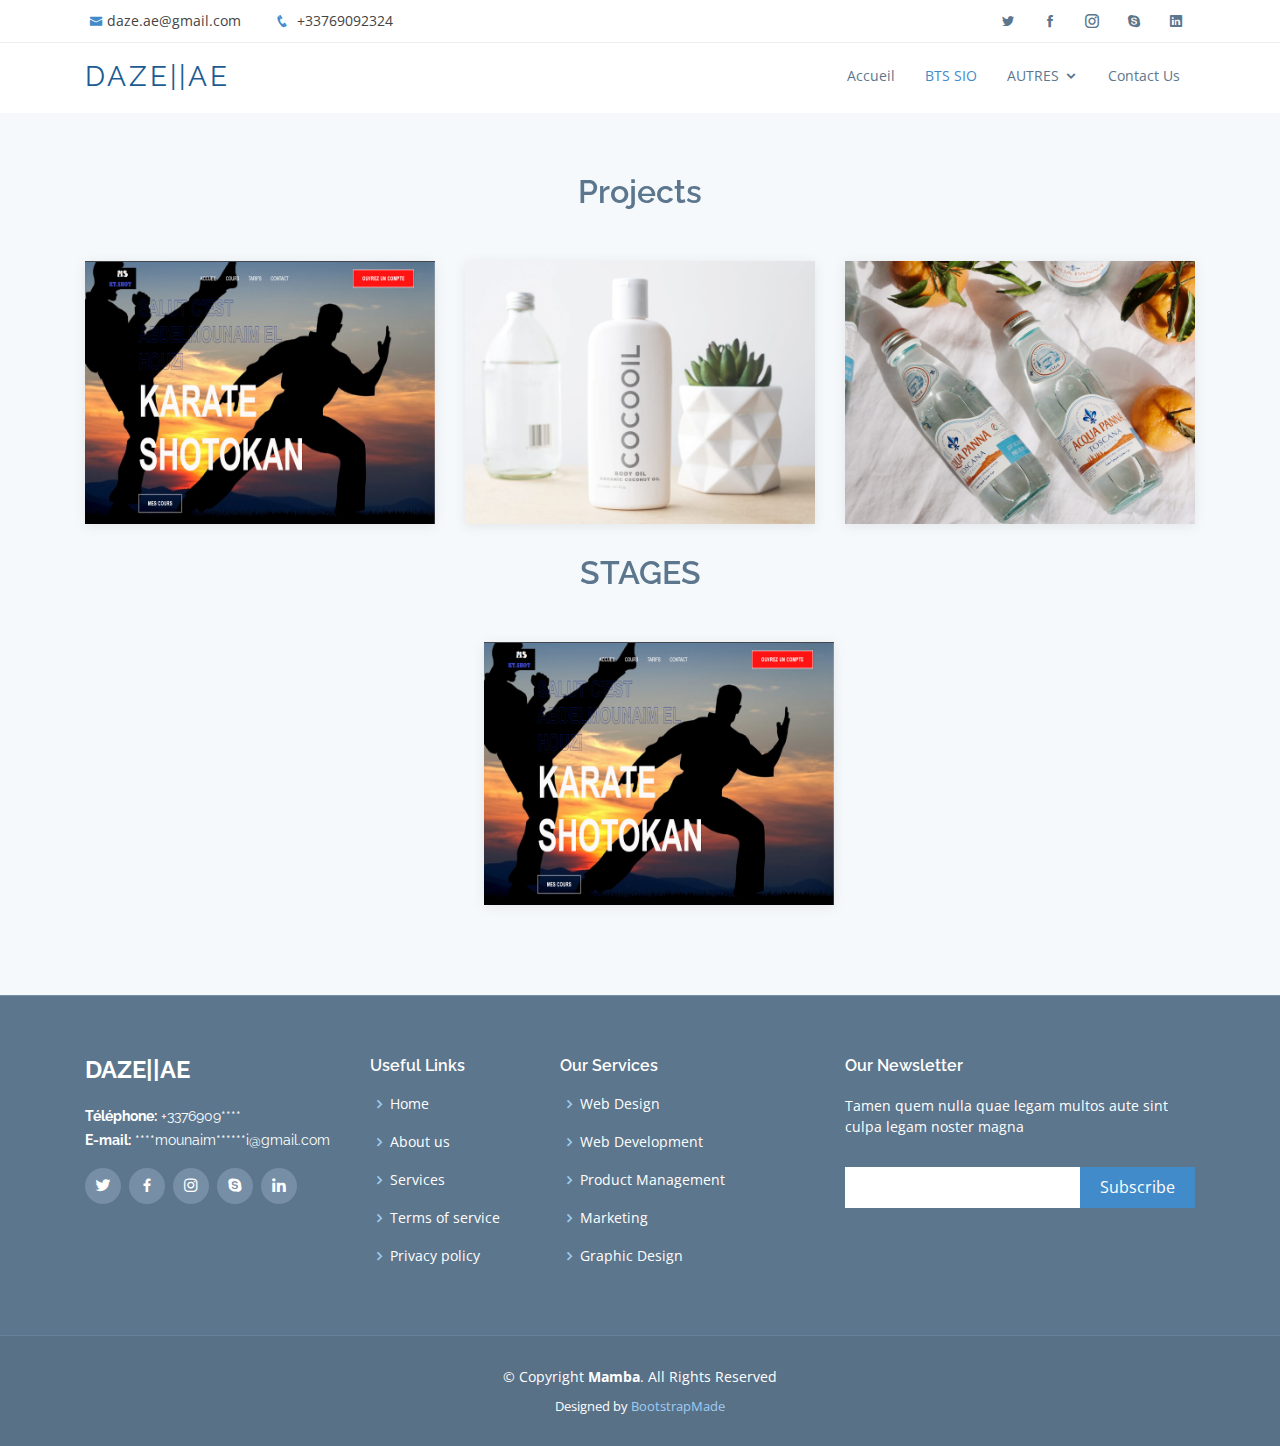
<file: prjt_stg1.html>
<!DOCTYPE html>
<html lang="en">

<head>
  <meta charset="utf-8">
  <meta content="width=device-width, initial-scale=1.0" name="viewport">

  <title>DAZE</title>
  <meta content="" name="descriptison">
  <meta content="" name="keywords">

  <!-- Favicons -->
  <link href="assets/img/logo.png" rel="icon">
  <link href="assets/img/logo.png" rel="apple-touch-icon">

  <!-- Google Fonts -->
  <link href="https://fonts.googleapis.com/css?family=Open+Sans:300,300i,400,400i,600,600i,700,700i|Raleway:300,300i,400,400i,600,600i,700,700i,900" rel="stylesheet">

  <!-- Vendor CSS Files -->
  <link href="assets/vendor/bootstrap/css/bootstrap.min.css" rel="stylesheet">
  <link href="assets/vendor/icofont/icofont.min.css" rel="stylesheet">
  <link href="assets/vendor/boxicons/css/boxicons.min.css" rel="stylesheet">
  <link href="assets/vendor/animate.css/animate.min.css" rel="stylesheet">
  <link href="assets/vendor/venobox/venobox.css" rel="stylesheet">
  <link href="assets/vendor/aos/aos.css" rel="stylesheet">

  <!-- Template Main CSS File -->
  <link href="assets/css/style.css" rel="stylesheet">
  <link href="assets/css/css1.css" rel="stylesheet">
  
</head>

<body>

  <!-- ======= Top Bar ======= -->
  <section id="topbar" class="d-none d-lg-block">
    <div class="container clearfix">
      <div class="contact-info float-left">
        <i class="icofont-envelope"></i><a href="mailto:contact@example.com">daze.ae@gmail.com</a>
        <i class="icofont-phone"></i> +33769092324
      </div>
      <div class="social-links float-right">
        <a href="#" class="twitter"><i class="icofont-twitter"></i></a>
        <a href="https://www.facebook.com/profile.php?id=100068475923782" class="facebook"><i class="icofont-facebook"></i></a>
        <a href="https://www.instagram.com/abdelmounaim.elhz09/" class="instagram"><i class="icofont-instagram"></i></a>
        <a href="#" class="skype"><i class="icofont-skype"></i></a>
        <a href="#" class="linkedin"><i class="icofont-linkedin"></i></i></a>
      </div>
    </div>
  </section>

  <!-- ======= Header ======= -->
  <header id="header">
    <div class="container">

      <div class="logo float-left">
        <h1 class="text-light"><a href="index.html"><span>DAZE||AE</span></a></h1>
        <!-- Uncomment below if you prefer to use an image logo -->
        <!-- <a href="index.html"><img src="assets/img/logo.png" alt="" class="img-fluid"></a>-->
      </div>

      <nav class="nav-menu float-right d-none d-lg-block">
        <ul>
          <li ><a href="index.html">Accueil</a></li>
          <li class="active"><a href="bts.html">BTS SIO</a></li>
          <li class="drop-down"><a href="">AUTRES</a>
            <ul>
              <li class="drop-down"><a href="#">PROJETS & STAGES</a>
                <ul>
                  <li><a href="#">BTS SIO 1ére année</a></li>
                  <li><a href="#">BTS SIO 2éme année</a></li>
                </ul>
              </li>
              <li><a href="#">Veille Technologique</a></li>
              
            </ul>
          </li>
          <li><a href="#contact">Contact Us</a></li>
        </ul>
      </nav><!-- .nav-menu -->

    </div>
  </header><!-- End Header -->

  

  <main id="main">

    <!-- ======= Our Portfolio Section ======= -->
    <section id="portfolio" class="portfolio section-bg">
      <div class="container" data-aos="fade-up" data-aos-delay="100">

        <div class="section-title">
          <h2>Projects</h2>
        </div>

       

        <div class="row portfolio-container">

          <div class="col-lg-4 col-md-6 portfolio-item filter-app">
            <div class="portfolio-wrap">
              
              <img src="assets/img/ap1&2.png" class="img-fluid" alt="">
              <div class="portfolio-info">
                <h4>App1&2</h4>
                <p>Site Internet</p>
                <div class="portfolio-links">
                  <a href="index.html"   title="App1&2"><i class="icofont-eye"></i></a>
                  <a href="#" title="Description"><i class="icofont-external-link"></i></a>
                </div>
              </div>
            </div>
          </div>

          

          <div class="col-lg-4 col-md-6 portfolio-item filter-app">
            <div class="portfolio-wrap">
              <img src="assets/img/portfolio/portfolio-6.jpg" class="img-fluid" alt="">
              <div class="portfolio-info">
                <h4>App 3</h4>
                <p>App</p>
                <div class="portfolio-links">
                  <a href="assets/img/portfolio/portfolio-6.jpg" data-gall="portfolioGallery" class="venobox" title="App 3"><i class="icofont-eye"></i></a>
                  <a href="#" title="More Details"><i class="icofont-external-link"></i></a>
                </div>
              </div>
            </div>
          </div>

          <div class="col-lg-4 col-md-6 portfolio-item filter-card">
            <div class="portfolio-wrap">
              <img src="assets/img/portfolio/portfolio-7.jpg" class="img-fluid" alt="">
              <div class="portfolio-info">
                <h4>Card 1</h4>
                <p>Card</p>
                <div class="portfolio-links">
                  <a href="assets/img/portfolio/portfolio-7.jpg" data-gall="portfolioGallery" class="venobox" title="Card 1"><i class="icofont-eye"></i></a>
                  <a href="#" title="More Details"><i class="icofont-external-link"></i></a>
                </div>
              </div>
            </div>
          </div>

        </div>



        <div class="section-title">
          <h2>STAGES</h2>
        </div>
       

        <div class="row portfolio-container">

          <div style="margin-left: 35%;" class="col-lg-4 col-md-6 portfolio-item filter-app">
            <div class="portfolio-wrap">
              
              <img src="assets/img/ap1&2.png" class="img-fluid" alt="">
              <div class="portfolio-info">
                <h4>App1&2</h4>
                <p>Site Internet</p>
                <div class="portfolio-links">
                  <a href="index.html"   title="App1&2"><i class="icofont-eye"></i></a>
                  <a href="#" title="Description"><i class="icofont-external-link"></i></a>
                </div>
              </div>
            </div>
          </div>

        </div>

      </div>
    </section><!-- End Our Portfolio Section -->
      

  </main><!-- End #main -->

  <!-- ======= Footer ======= -->
  <footer id="footer">
    <div class="footer-top">
      <div class="container">
        <div class="row">

          <div class="col-lg-3 col-md-6 footer-info">
            <h3>DAZE||AE</h3>
            <p>
              <strong>Téléphone:</strong> +3376909****<br>
              <strong>E-mail:</strong> ****mounaim******i@gmail.com<br>
            </p>
            <div class="social-links mt-3">
              <a href="#" class="twitter"><i class="bx bxl-twitter"></i></a>
              <a href="#" class="facebook"><i class="bx bxl-facebook"></i></a>
              <a href="#" class="instagram"><i class="bx bxl-instagram"></i></a>
              <a href="#" class="google-plus"><i class="bx bxl-skype"></i></a>
              <a href="#" class="linkedin"><i class="bx bxl-linkedin"></i></a>
            </div>
          </div>

          <div class="col-lg-2 col-md-6 footer-links">
            <h4>Useful Links</h4>
            <ul>
              <li><i class="bx bx-chevron-right"></i> <a href="#">Home</a></li>
              <li><i class="bx bx-chevron-right"></i> <a href="#">About us</a></li>
              <li><i class="bx bx-chevron-right"></i> <a href="#">Services</a></li>
              <li><i class="bx bx-chevron-right"></i> <a href="#">Terms of service</a></li>
              <li><i class="bx bx-chevron-right"></i> <a href="#">Privacy policy</a></li>
            </ul>
          </div>

          <div class="col-lg-3 col-md-6 footer-links">
            <h4>Our Services</h4>
            <ul>
              <li><i class="bx bx-chevron-right"></i> <a href="#">Web Design</a></li>
              <li><i class="bx bx-chevron-right"></i> <a href="#">Web Development</a></li>
              <li><i class="bx bx-chevron-right"></i> <a href="#">Product Management</a></li>
              <li><i class="bx bx-chevron-right"></i> <a href="#">Marketing</a></li>
              <li><i class="bx bx-chevron-right"></i> <a href="#">Graphic Design</a></li>
            </ul>
          </div>

          <div class="col-lg-4 col-md-6 footer-newsletter">
            <h4>Our Newsletter</h4>
            <p>Tamen quem nulla quae legam multos aute sint culpa legam noster magna</p>
            <form action="" method="post">
              <input type="email" name="email"><input type="submit" value="Subscribe">
            </form>

          </div>

        </div>
      </div>
    </div>

    <div class="container">
      <div class="copyright">
        &copy; Copyright <strong><span>Mamba</span></strong>. All Rights Reserved
      </div>
      <div class="credits">
        <!-- All the links in the footer should remain intact. -->
        <!-- You can delete the links only if you purchased the pro version. -->
        <!-- Licensing information: https://bootstrapmade.com/license/ -->
        <!-- Purchase the pro version with working PHP/AJAX contact form: https://bootstrapmade.com/mamba-one-page-bootstrap-template-free/ -->
        Designed by <a href="https://bootstrapmade.com/">BootstrapMade</a>
      </div>
    </div>
  </footer><!-- End Footer -->

  <a href="#" class="back-to-top"><i class="icofont-simple-up"></i></a>

  <!-- Vendor JS Files -->
  <script src="assets/vendor/jquery/jquery.min.js"></script>
  <script src="assets/vendor/bootstrap/js/bootstrap.bundle.min.js"></script>
  <script src="assets/vendor/jquery.easing/jquery.easing.min.js"></script>
  <script src="assets/vendor/php-email-form/validate.js"></script>
  <script src="assets/vendor/jquery-sticky/jquery.sticky.js"></script>
  <script src="assets/vendor/venobox/venobox.min.js"></script>
  <script src="assets/vendor/waypoints/jquery.waypoints.min.js"></script>
  <script src="assets/vendor/counterup/counterup.min.js"></script>
  <script src="assets/vendor/isotope-layout/isotope.pkgd.min.js"></script>
  <script src="assets/vendor/aos/aos.js"></script>

  <!-- Template Main JS File -->
  <script src="assets/js/main.js"></script>

</body>

</html>
</file>
<file: assets/vendor/venobox/venobox.css>
/* ------ venobox.css --------*/
.vbox-overlay *, .vbox-overlay *:before, .vbox-overlay *:after{
    -webkit-backface-visibility: hidden;
    -webkit-box-sizing:border-box;
    -moz-box-sizing:border-box;
    box-sizing:border-box;
}
.vbox-overlay * { 
    -webkit-backface-visibility: visible;
    backface-visibility: visible;
}
.vbox-overlay{
    display: -webkit-flex;
    display: flex;
    -webkit-flex-direction: column;
    flex-direction: column;
    -webkit-justify-content: center;
    justify-content: center;
    -webkit-align-items: center;
    align-items: center;
    position: fixed;
    left: 0;
    top: 0;
    bottom: 0;
    right: 0;
    z-index: 1040;
    -webkit-transform:translateZ(1000px);
    transform: translateZ(1000px);
    transform-style: preserve-3d;
}

/* ----- navigation ----- */
.vbox-title{
    width: 100%;
    height: 40px;
    float: left;
    text-align: center;
    line-height: 28px;
    font-size: 12px;
    padding: 6px 40px;
    overflow: hidden;
    position: fixed;
    display: none;
    left: 0;
    z-index: 1050;
}
.vbox-close{
    cursor: pointer;
    position: fixed;
    top: -1px;
    right: 0;
    width: 50px;
    height: 40px;
    padding: 6px;
    display: block;
    background-position:10px center;
    overflow: hidden;
    font-size: 24px;
    line-height: 1;
    text-align: center;
    z-index: 1050;
}
.vbox-num{
    cursor: pointer;
    position: fixed;
    left: 0;
    height: 40px;
    display: block;
    overflow: hidden;
    line-height: 28px;
    font-size: 12px;
    padding: 6px 10px;
    display: none;
    z-index: 1050;
}
/* ----- navigation ARROWS ----- */
.vbox-next, .vbox-prev{
    position: fixed;
    top: 50%;
    margin-top: -15px;
    overflow: hidden;
    cursor: pointer;
    display: block;
    width: 45px;
    height: 45px;
    z-index: 1050;
}
.vbox-next span, .vbox-prev span{
    position: relative;
    width: 20px;
    height: 20px;
    border: 2px solid transparent;
    border-top-color: #B6B6B6;
    border-right-color: #B6B6B6;
    text-indent: -100px;
    position: absolute;
    top: 8px;
    display: block;
}
.vbox-prev{
    left: 15px;
}
.vbox-next{
    right: 15px;
}
.vbox-prev span{
    left: 10px;
    -ms-transform: rotate(-135deg);
    -webkit-transform: rotate(-135deg);
    transform: rotate(-135deg);
}
.vbox-next span{
    -ms-transform: rotate(45deg);
    -webkit-transform: rotate(45deg);
    transform: rotate(45deg);
    right: 10px;
}
/* ------- inline window ------ */
.vbox-inline{
    width: 420px;
    height: 315px;
    height: 70vh;
    padding: 10px;
    background: #fff;
    margin: 0 auto;
    overflow: auto;
    text-align: left;
}
/* ------- Video & iFrames window ------ */
.venoframe{
    max-width: 100%;
    width: 100%;
    border: none;
    width: 100%;
    height: 260px;
    height: 70vh;
}
.venoframe.vbvid{
    height: 260px;
}
@media (min-width: 768px) {
    .venoframe, .vbox-inline{
        width: 90%;
        height: 360px;
        height: 70vh;
    }
    .venoframe.vbvid{
        width: 640px;
        height: 360px;
    }
}
@media (min-width: 992px) {
    .venoframe, .vbox-inline{
        max-width: 1200px;
        width: 80%;
        height: 540px;
        height: 70vh;
    }
    .venoframe.vbvid{
        width: 960px;
        height: 540px;
    }
}
/* 
Please do NOT edit this part! 
or at least read this note: http://i.imgur.com/7C0ws9e.gif
*/
.vbox-open{
    overflow: hidden;
}
.vbox-container{
    position: absolute;
    left: 0;
    right: 0;
    top: 0;
    bottom: 0;
    overflow-x: hidden;
    overflow-y: scroll;
    overflow-scrolling: touch;
    -webkit-overflow-scrolling: touch;
    z-index: 20;
    max-height: 100%;

}

.vbox-content{
    text-align: center;
    float: left;
    width: 100%;
    position: relative;
    overflow: hidden;
    padding: 20px 10px;
}
.vbox-container img{
    max-width: 100%;
    height: auto;
}
.vbox-figlio{
    box-shadow: 0 0 12px rgba(0,0,0,0.19), 0 6px 6px rgba(0,0,0,0.23);
    max-width: 100%;
    text-align: initial;
}
img.vbox-figlio{
    -webkit-user-select: none;
-khtml-user-select: none;
-moz-user-select: none;
-o-user-select: none;
user-select: none;
}
.vbox-content.swipe-left{
    margin-left: -200px !important;
}
.vbox-content.swipe-right{
    margin-left: 200px !important;
}
.vbox-animated{
    webkit-transition: margin 300ms ease-out;
    transition: margin 300ms ease-out;
}

/* ---------- preloader ----------
 * SPINKIT 
 * http://tobiasahlin.com/spinkit/
-------------------------------- */
.sk-double-bounce,.sk-rotating-plane{width:40px;height:40px;margin:40px auto}.sk-rotating-plane{background-color:#333;-webkit-animation:sk-rotatePlane 1.2s infinite ease-in-out;animation:sk-rotatePlane 1.2s infinite ease-in-out}@-webkit-keyframes sk-rotatePlane{0%{-webkit-transform:perspective(120px) rotateX(0) rotateY(0);transform:perspective(120px) rotateX(0) rotateY(0)}50%{-webkit-transform:perspective(120px) rotateX(-180.1deg) rotateY(0);transform:perspective(120px) rotateX(-180.1deg) rotateY(0)}100%{-webkit-transform:perspective(120px) rotateX(-180deg) rotateY(-179.9deg);transform:perspective(120px) rotateX(-180deg) rotateY(-179.9deg)}}@keyframes sk-rotatePlane{0%{-webkit-transform:perspective(120px) rotateX(0) rotateY(0);transform:perspective(120px) rotateX(0) rotateY(0)}50%{-webkit-transform:perspective(120px) rotateX(-180.1deg) rotateY(0);transform:perspective(120px) rotateX(-180.1deg) rotateY(0)}100%{-webkit-transform:perspective(120px) rotateX(-180deg) rotateY(-179.9deg);transform:perspective(120px) rotateX(-180deg) rotateY(-179.9deg)}}.sk-double-bounce{position:relative}.sk-double-bounce .sk-child{width:100%;height:100%;border-radius:50%;background-color:#333;opacity:.6;position:absolute;top:0;left:0;-webkit-animation:sk-doubleBounce 2s infinite ease-in-out;animation:sk-doubleBounce 2s infinite ease-in-out}.sk-chasing-dots .sk-child,.sk-spinner-pulse,.sk-three-bounce .sk-child{background-color:#333;border-radius:100%}.sk-double-bounce .sk-double-bounce2{-webkit-animation-delay:-1s;animation-delay:-1s}@-webkit-keyframes sk-doubleBounce{0%,100%{-webkit-transform:scale(0);transform:scale(0)}50%{-webkit-transform:scale(1);transform:scale(1)}}@keyframes sk-doubleBounce{0%,100%{-webkit-transform:scale(0);transform:scale(0)}50%{-webkit-transform:scale(1);transform:scale(1)}}.sk-wave{margin:40px auto;width:50px;height:40px;text-align:center;font-size:10px}.sk-wave .sk-rect{background-color:#333;height:100%;width:6px;display:inline-block;-webkit-animation:sk-waveStretchDelay 1.2s infinite ease-in-out;animation:sk-waveStretchDelay 1.2s infinite ease-in-out}.sk-wave .sk-rect1{-webkit-animation-delay:-1.2s;animation-delay:-1.2s}.sk-wave .sk-rect2{-webkit-animation-delay:-1.1s;animation-delay:-1.1s}.sk-wave .sk-rect3{-webkit-animation-delay:-1s;animation-delay:-1s}.sk-wave .sk-rect4{-webkit-animation-delay:-.9s;animation-delay:-.9s}.sk-wave .sk-rect5{-webkit-animation-delay:-.8s;animation-delay:-.8s}@-webkit-keyframes sk-waveStretchDelay{0%,100%,40%{-webkit-transform:scaleY(.4);transform:scaleY(.4)}20%{-webkit-transform:scaleY(1);transform:scaleY(1)}}@keyframes sk-waveStretchDelay{0%,100%,40%{-webkit-transform:scaleY(.4);transform:scaleY(.4)}20%{-webkit-transform:scaleY(1);transform:scaleY(1)}}.sk-wandering-cubes{margin:40px auto;width:40px;height:40px;position:relative}.sk-wandering-cubes .sk-cube{background-color:#333;width:10px;height:10px;position:absolute;top:0;left:0;-webkit-animation:sk-wanderingCube 1.8s ease-in-out -1.8s infinite both;animation:sk-wanderingCube 1.8s ease-in-out -1.8s infinite both}.sk-chasing-dots,.sk-spinner-pulse{width:40px;height:40px;margin:40px auto}.sk-wandering-cubes .sk-cube2{-webkit-animation-delay:-.9s;animation-delay:-.9s}@-webkit-keyframes sk-wanderingCube{0%{-webkit-transform:rotate(0);transform:rotate(0)}25%{-webkit-transform:translateX(30px) rotate(-90deg) scale(.5);transform:translateX(30px) rotate(-90deg) scale(.5)}50%{-webkit-transform:translateX(30px) translateY(30px) rotate(-179deg);transform:translateX(30px) translateY(30px) rotate(-179deg)}50.1%{-webkit-transform:translateX(30px) translateY(30px) rotate(-180deg);transform:translateX(30px) translateY(30px) rotate(-180deg)}75%{-webkit-transform:translateX(0) translateY(30px) rotate(-270deg) scale(.5);transform:translateX(0) translateY(30px) rotate(-270deg) scale(.5)}100%{-webkit-transform:rotate(-360deg);transform:rotate(-360deg)}}@keyframes sk-wanderingCube{0%{-webkit-transform:rotate(0);transform:rotate(0)}25%{-webkit-transform:translateX(30px) rotate(-90deg) scale(.5);transform:translateX(30px) rotate(-90deg) scale(.5)}50%{-webkit-transform:translateX(30px) translateY(30px) rotate(-179deg);transform:translateX(30px) translateY(30px) rotate(-179deg)}50.1%{-webkit-transform:translateX(30px) translateY(30px) rotate(-180deg);transform:translateX(30px) translateY(30px) rotate(-180deg)}75%{-webkit-transform:translateX(0) translateY(30px) rotate(-270deg) scale(.5);transform:translateX(0) translateY(30px) rotate(-270deg) scale(.5)}100%{-webkit-transform:rotate(-360deg);transform:rotate(-360deg)}}.sk-spinner-pulse{-webkit-animation:sk-pulseScaleOut 1s infinite ease-in-out;animation:sk-pulseScaleOut 1s infinite ease-in-out}@-webkit-keyframes sk-pulseScaleOut{0%{-webkit-transform:scale(0);transform:scale(0)}100%{-webkit-transform:scale(1);transform:scale(1);opacity:0}}@keyframes sk-pulseScaleOut{0%{-webkit-transform:scale(0);transform:scale(0)}100%{-webkit-transform:scale(1);transform:scale(1);opacity:0}}.sk-chasing-dots{position:relative;text-align:center;-webkit-animation:sk-chasingDotsRotate 2s infinite linear;animation:sk-chasingDotsRotate 2s infinite linear}.sk-chasing-dots .sk-child{width:60%;height:60%;display:inline-block;position:absolute;top:0;-webkit-animation:sk-chasingDotsBounce 2s infinite ease-in-out;animation:sk-chasingDotsBounce 2s infinite ease-in-out}.sk-chasing-dots .sk-dot2{top:auto;bottom:0;-webkit-animation-delay:-1s;animation-delay:-1s}@-webkit-keyframes sk-chasingDotsRotate{100%{-webkit-transform:rotate(360deg);transform:rotate(360deg)}}@keyframes sk-chasingDotsRotate{100%{-webkit-transform:rotate(360deg);transform:rotate(360deg)}}@-webkit-keyframes sk-chasingDotsBounce{0%,100%{-webkit-transform:scale(0);transform:scale(0)}50%{-webkit-transform:scale(1);transform:scale(1)}}@keyframes sk-chasingDotsBounce{0%,100%{-webkit-transform:scale(0);transform:scale(0)}50%{-webkit-transform:scale(1);transform:scale(1)}}.sk-three-bounce{margin:40px auto;width:80px;text-align:center}.sk-three-bounce .sk-child{width:20px;height:20px;display:inline-block;-webkit-animation:sk-three-bounce 1.4s ease-in-out 0s infinite both;animation:sk-three-bounce 1.4s ease-in-out 0s infinite both}.sk-circle .sk-child:before,.sk-fading-circle .sk-circle:before{display:block;border-radius:100%;content:'';background-color:#333}.sk-three-bounce .sk-bounce1{-webkit-animation-delay:-.32s;animation-delay:-.32s}.sk-three-bounce .sk-bounce2{-webkit-animation-delay:-.16s;animation-delay:-.16s}@-webkit-keyframes sk-three-bounce{0%,100%,80%{-webkit-transform:scale(0);transform:scale(0)}40%{-webkit-transform:scale(1);transform:scale(1)}}@keyframes sk-three-bounce{0%,100%,80%{-webkit-transform:scale(0);transform:scale(0)}40%{-webkit-transform:scale(1);transform:scale(1)}}.sk-circle{margin:40px auto;width:40px;height:40px;position:relative}.sk-circle .sk-child{width:100%;height:100%;position:absolute;left:0;top:0}.sk-circle .sk-child:before{margin:0 auto;width:15%;height:15%;-webkit-animation:sk-circleBounceDelay 1.2s infinite ease-in-out both;animation:sk-circleBounceDelay 1.2s infinite ease-in-out both}.sk-circle .sk-circle2{-webkit-transform:rotate(30deg);-ms-transform:rotate(30deg);transform:rotate(30deg)}.sk-circle .sk-circle3{-webkit-transform:rotate(60deg);-ms-transform:rotate(60deg);transform:rotate(60deg)}.sk-circle .sk-circle4{-webkit-transform:rotate(90deg);-ms-transform:rotate(90deg);transform:rotate(90deg)}.sk-circle .sk-circle5{-webkit-transform:rotate(120deg);-ms-transform:rotate(120deg);transform:rotate(120deg)}.sk-circle .sk-circle6{-webkit-transform:rotate(150deg);-ms-transform:rotate(150deg);transform:rotate(150deg)}.sk-circle .sk-circle7{-webkit-transform:rotate(180deg);-ms-transform:rotate(180deg);transform:rotate(180deg)}.sk-circle .sk-circle8{-webkit-transform:rotate(210deg);-ms-transform:rotate(210deg);transform:rotate(210deg)}.sk-circle .sk-circle9{-webkit-transform:rotate(240deg);-ms-transform:rotate(240deg);transform:rotate(240deg)}.sk-circle .sk-circle10{-webkit-transform:rotate(270deg);-ms-transform:rotate(270deg);transform:rotate(270deg)}.sk-circle .sk-circle11{-webkit-transform:rotate(300deg);-ms-transform:rotate(300deg);transform:rotate(300deg)}.sk-circle .sk-circle12{-webkit-transform:rotate(330deg);-ms-transform:rotate(330deg);transform:rotate(330deg)}.sk-circle .sk-circle2:before{-webkit-animation-delay:-1.1s;animation-delay:-1.1s}.sk-circle .sk-circle3:before{-webkit-animation-delay:-1s;animation-delay:-1s}.sk-circle .sk-circle4:before{-webkit-animation-delay:-.9s;animation-delay:-.9s}.sk-circle .sk-circle5:before{-webkit-animation-delay:-.8s;animation-delay:-.8s}.sk-circle .sk-circle6:before{-webkit-animation-delay:-.7s;animation-delay:-.7s}.sk-circle .sk-circle7:before{-webkit-animation-delay:-.6s;animation-delay:-.6s}.sk-circle .sk-circle8:before{-webkit-animation-delay:-.5s;animation-delay:-.5s}.sk-circle .sk-circle9:before{-webkit-animation-delay:-.4s;animation-delay:-.4s}.sk-circle .sk-circle10:before{-webkit-animation-delay:-.3s;animation-delay:-.3s}.sk-circle .sk-circle11:before{-webkit-animation-delay:-.2s;animation-delay:-.2s}.sk-circle .sk-circle12:before{-webkit-animation-delay:-.1s;animation-delay:-.1s}@-webkit-keyframes sk-circleBounceDelay{0%,100%,80%{-webkit-transform:scale(0);transform:scale(0)}40%{-webkit-transform:scale(1);transform:scale(1)}}@keyframes sk-circleBounceDelay{0%,100%,80%{-webkit-transform:scale(0);transform:scale(0)}40%{-webkit-transform:scale(1);transform:scale(1)}}.sk-cube-grid{width:40px;height:40px;margin:40px auto}.sk-cube-grid .sk-cube{width:33.33%;height:33.33%;background-color:#333;float:left;-webkit-animation:sk-cubeGridScaleDelay 1.3s infinite ease-in-out;animation:sk-cubeGridScaleDelay 1.3s infinite ease-in-out}.sk-cube-grid .sk-cube1{-webkit-animation-delay:.2s;animation-delay:.2s}.sk-cube-grid .sk-cube2{-webkit-animation-delay:.3s;animation-delay:.3s}.sk-cube-grid .sk-cube3{-webkit-animation-delay:.4s;animation-delay:.4s}.sk-cube-grid .sk-cube4{-webkit-animation-delay:.1s;animation-delay:.1s}.sk-cube-grid .sk-cube5{-webkit-animation-delay:.2s;animation-delay:.2s}.sk-cube-grid .sk-cube6{-webkit-animation-delay:.3s;animation-delay:.3s}.sk-cube-grid .sk-cube7{-webkit-animation-delay:0ms;animation-delay:0ms}.sk-cube-grid .sk-cube8{-webkit-animation-delay:.1s;animation-delay:.1s}.sk-cube-grid .sk-cube9{-webkit-animation-delay:.2s;animation-delay:.2s}@-webkit-keyframes sk-cubeGridScaleDelay{0%,100%,70%{-webkit-transform:scale3D(1,1,1);transform:scale3D(1,1,1)}35%{-webkit-transform:scale3D(0,0,1);transform:scale3D(0,0,1)}}@keyframes sk-cubeGridScaleDelay{0%,100%,70%{-webkit-transform:scale3D(1,1,1);transform:scale3D(1,1,1)}35%{-webkit-transform:scale3D(0,0,1);transform:scale3D(0,0,1)}}.sk-fading-circle{margin:40px auto;width:40px;height:40px;position:relative}.sk-fading-circle .sk-circle{width:100%;height:100%;position:absolute;left:0;top:0}.sk-fading-circle .sk-circle:before{margin:0 auto;width:15%;height:15%;-webkit-animation:sk-circleFadeDelay 1.2s infinite ease-in-out both;animation:sk-circleFadeDelay 1.2s infinite ease-in-out both}.sk-fading-circle .sk-circle2{-webkit-transform:rotate(30deg);-ms-transform:rotate(30deg);transform:rotate(30deg)}.sk-fading-circle .sk-circle3{-webkit-transform:rotate(60deg);-ms-transform:rotate(60deg);transform:rotate(60deg)}.sk-fading-circle .sk-circle4{-webkit-transform:rotate(90deg);-ms-transform:rotate(90deg);transform:rotate(90deg)}.sk-fading-circle .sk-circle5{-webkit-transform:rotate(120deg);-ms-transform:rotate(120deg);transform:rotate(120deg)}.sk-fading-circle .sk-circle6{-webkit-transform:rotate(150deg);-ms-transform:rotate(150deg);transform:rotate(150deg)}.sk-fading-circle .sk-circle7{-webkit-transform:rotate(180deg);-ms-transform:rotate(180deg);transform:rotate(180deg)}.sk-fading-circle .sk-circle8{-webkit-transform:rotate(210deg);-ms-transform:rotate(210deg);transform:rotate(210deg)}.sk-fading-circle .sk-circle9{-webkit-transform:rotate(240deg);-ms-transform:rotate(240deg);transform:rotate(240deg)}.sk-fading-circle .sk-circle10{-webkit-transform:rotate(270deg);-ms-transform:rotate(270deg);transform:rotate(270deg)}.sk-fading-circle .sk-circle11{-webkit-transform:rotate(300deg);-ms-transform:rotate(300deg);transform:rotate(300deg)}.sk-fading-circle .sk-circle12{-webkit-transform:rotate(330deg);-ms-transform:rotate(330deg);transform:rotate(330deg)}.sk-fading-circle .sk-circle2:before{-webkit-animation-delay:-1.1s;animation-delay:-1.1s}.sk-fading-circle .sk-circle3:before{-webkit-animation-delay:-1s;animation-delay:-1s}.sk-fading-circle .sk-circle4:before{-webkit-animation-delay:-.9s;animation-delay:-.9s}.sk-fading-circle .sk-circle5:before{-webkit-animation-delay:-.8s;animation-delay:-.8s}.sk-fading-circle .sk-circle6:before{-webkit-animation-delay:-.7s;animation-delay:-.7s}.sk-fading-circle .sk-circle7:before{-webkit-animation-delay:-.6s;animation-delay:-.6s}.sk-fading-circle .sk-circle8:before{-webkit-animation-delay:-.5s;animation-delay:-.5s}.sk-fading-circle .sk-circle9:before{-webkit-animation-delay:-.4s;animation-delay:-.4s}.sk-fading-circle .sk-circle10:before{-webkit-animation-delay:-.3s;animation-delay:-.3s}.sk-fading-circle .sk-circle11:before{-webkit-animation-delay:-.2s;animation-delay:-.2s}.sk-fading-circle .sk-circle12:before{-webkit-animation-delay:-.1s;animation-delay:-.1s}@-webkit-keyframes sk-circleFadeDelay{0%,100%,39%{opacity:0}40%{opacity:1}}@keyframes sk-circleFadeDelay{0%,100%,39%{opacity:0}40%{opacity:1}}.sk-folding-cube{margin:40px auto;width:40px;height:40px;position:relative;-webkit-transform:rotateZ(45deg);transform:rotateZ(45deg)}.sk-folding-cube .sk-cube{float:left;width:50%;height:50%;position:relative;-webkit-transform:scale(1.1);-ms-transform:scale(1.1);transform:scale(1.1)}.sk-folding-cube .sk-cube:before{content:'';position:absolute;top:0;left:0;width:100%;height:100%;background-color:#333;-webkit-animation:sk-foldCubeAngle 2.4s infinite linear both;animation:sk-foldCubeAngle 2.4s infinite linear both;-webkit-transform-origin:100% 100%;-ms-transform-origin:100% 100%;transform-origin:100% 100%}.sk-folding-cube .sk-cube2{-webkit-transform:scale(1.1) rotateZ(90deg);transform:scale(1.1) rotateZ(90deg)}.sk-folding-cube .sk-cube3{-webkit-transform:scale(1.1) rotateZ(180deg);transform:scale(1.1) rotateZ(180deg)}.sk-folding-cube .sk-cube4{-webkit-transform:scale(1.1) rotateZ(270deg);transform:scale(1.1) rotateZ(270deg)}.sk-folding-cube .sk-cube2:before{-webkit-animation-delay:.3s;animation-delay:.3s}.sk-folding-cube .sk-cube3:before{-webkit-animation-delay:.6s;animation-delay:.6s}.sk-folding-cube .sk-cube4:before{-webkit-animation-delay:.9s;animation-delay:.9s}@-webkit-keyframes sk-foldCubeAngle{0%,10%{-webkit-transform:perspective(140px) rotateX(-180deg);transform:perspective(140px) rotateX(-180deg);opacity:0}25%,75%{-webkit-transform:perspective(140px) rotateX(0);transform:perspective(140px) rotateX(0);opacity:1}100%,90%{-webkit-transform:perspective(140px) rotateY(180deg);transform:perspective(140px) rotateY(180deg);opacity:0}}@keyframes sk-foldCubeAngle{0%,10%{-webkit-transform:perspective(140px) rotateX(-180deg);transform:perspective(140px) rotateX(-180deg);opacity:0}25%,75%{-webkit-transform:perspective(140px) rotateX(0);transform:perspective(140px) rotateX(0);opacity:1}100%,90%{-webkit-transform:perspective(140px) rotateY(180deg);transform:perspective(140px) rotateY(180deg);opacity:0}}
</file>
<file: assets/css/css1.css>
table{
    color: #ff0000;
    margin: auto;
    border-collapse: collapse;
    
}

th {
    background-color: #141c53;
    color: #ffffff;
    border: 4px solid #030303;
    margin: auto;
}

td {
    background-color: #efededc5;
    color: #02050e;
    border: 4px;
    border: 4px solid #000000;
}

th strong {
    margin: 180px;
}
</file>
<file: assets/css/style.css>
/**
* Template Name: Mamba - v2.0.1
* Template URL: https://bootstrapmade.com/mamba-one-page-bootstrap-template-free/
* Author: BootstrapMade.com
* License: https://bootstrapmade.com/license/
*/

/*--------------------------------------------------------------
# General
--------------------------------------------------------------*/
body {
  font-family: "Open Sans", sans-serif;
  color: #444;
}

a {
  color: #428bca;
}

a:hover {
  color: #9eccf4;
  text-decoration: none;
}

h1, h2, h3, h4, h5, h6, .font-primary {
  font-family: "Raleway", sans-serif;
}

/*--------------------------------------------------------------
# Back to top button
--------------------------------------------------------------*/
.back-to-top {
  position: fixed;
  display: none;
  width: 40px;
  height: 40px;
  border-radius: 3px;
  right: 15px;
  bottom: 15px;
  background: #428bca;
  color: #fff;
  transition: display 0.5s ease-in-out;
  z-index: 99999;
}

.back-to-top i {
  font-size: 24px;
  position: absolute;
  top: 8px;
  left: 8px;
}

.back-to-top:hover {
  color: #fff;
  background: #629fd3;
  transition: background 0.2s ease-in-out;
}

/*--------------------------------------------------------------
# Top Bar
--------------------------------------------------------------*/
#topbar {
  background: #fff;
  padding: 10px 0;
  border-bottom: 1px solid #eee;
  font-size: 14px;
}

#topbar .contact-info a {
  line-height: 1;
  color: #444;
  transition: 0.3s;
}

#topbar .contact-info a:hover {
  color: #428bca;
}

#topbar .contact-info i {
  color: #428bca;
  padding: 4px;
}

#topbar .contact-info .icofont-phone {
  padding-left: 20px;
  margin-left: 10px;
}

#topbar .social-links a {
  color: #5c768d;
  padding: 4px 12px;
  display: inline-block;
  line-height: 1px;
  transition: 0.3s;
}

#topbar .social-links a:hover {
  color: #428bca;
}

/*--------------------------------------------------------------
# Header
--------------------------------------------------------------*/
#header {
  height: 70px;
  transition: all 0.5s;
  transition: all 0.5s;
  padding: 10px 0;
  background: #fff;
  z-index: 997;
}

#header.header-scrolled {
  box-shadow: 0px 0px 20px 0px rgba(0, 0, 0, 0.1);
}

#header .logo h1 {
  font-size: 28px;
  margin: 0;
  padding: 10px 0;
  line-height: 1;
  font-weight: 400;
  letter-spacing: 3px;
  text-transform: uppercase;
}

#header .logo h1 a, #header .logo h1 a:hover {
  color: #1c5c93;
  text-decoration: none;
}

#header .logo img {
  padding: 0;
  margin: 0;
  max-height: 40px;
}

/*--------------------------------------------------------------
# Navigation Menu
--------------------------------------------------------------*/
/* Desktop Navigation */
.nav-menu, .nav-menu * {
  margin: 0;
  padding: 0;
  list-style: none;
}

.nav-menu > ul > li {
  position: relative;
  white-space: nowrap;
  float: left;
}

.nav-menu a {
  display: block;
  position: relative;
  color: #5c768d;
  padding: 12px 15px;
  transition: 0.3s;
  font-size: 14px;
  font-family: "Open Sans", sans-serif;
}

.nav-menu a:hover, .nav-menu .active > a, .nav-menu li:hover > a {
  color: #428bca;
  text-decoration: none;
}

.nav-menu .drop-down ul {
  display: block;
  position: absolute;
  left: 0;
  top: 100%;
  z-index: 99;
  opacity: 0;
  visibility: hidden;
  padding: 10px 0;
  background: #fff;
  box-shadow: 0px 0px 30px rgba(127, 137, 161, 0.25);
  transition: ease all 0.3s;
}

.nav-menu .drop-down:hover > ul {
  opacity: 1;
  top: 100%;
  visibility: visible;
}

.nav-menu .drop-down li {
  min-width: 180px;
  position: relative;
}

.nav-menu .drop-down ul a {
  padding: 10px 20px;
  font-size: 14px;
  font-weight: 500;
  text-transform: none;
  color: #103453;
}

.nav-menu .drop-down ul a:hover, .nav-menu .drop-down ul .active > a, .nav-menu .drop-down ul li:hover > a {
  color: #428bca;
}

.nav-menu .drop-down > a:after {
  content: "\ea99";
  font-family: IcoFont;
  padding-left: 5px;
}

.nav-menu .drop-down .drop-down ul {
  top: 0;
  left: 100%;
}

.nav-menu .drop-down .drop-down:hover > ul {
  opacity: 1;
  top: 0;
}

.nav-menu .drop-down .drop-down > a {
  padding-right: 35px;
}

.nav-menu .drop-down .drop-down > a:after {
  content: "\eaa0";
  font-family: IcoFont;
  position: absolute;
  right: 15px;
}

@media (max-width: 1366px) {
  .nav-menu .drop-down .drop-down ul {
    left: -90%;
  }
  .nav-menu .drop-down .drop-down:hover > ul {
    left: -100%;
  }
  .nav-menu .drop-down .drop-down > a:after {
    content: "\ea9d";
  }
}

/* Mobile Navigation */
.mobile-nav {
  position: fixed;
  top: 0;
  bottom: 0;
  z-index: 9999;
  overflow-y: auto;
  left: -260px;
  width: 260px;
  padding-top: 18px;
  background: #1f3548;
  transition: 0.4s;
}

.mobile-nav * {
  margin: 0;
  padding: 0;
  list-style: none;
}

.mobile-nav a {
  display: block;
  position: relative;
  color: #e3f0fc;
  padding: 10px 20px;
  font-weight: 500;
}

.mobile-nav a:hover, .mobile-nav .active > a, .mobile-nav li:hover > a {
  color: #9eccf4;
  text-decoration: none;
}

.mobile-nav .drop-down > a:after {
  content: "\ea99";
  font-family: IcoFont;
  padding-left: 10px;
  position: absolute;
  right: 15px;
}

.mobile-nav .active.drop-down > a:after {
  content: "\eaa0";
}

.mobile-nav .drop-down > a {
  padding-right: 35px;
}

.mobile-nav .drop-down ul {
  display: none;
  overflow: hidden;
}

.mobile-nav .drop-down li {
  padding-left: 20px;
}

.mobile-nav-toggle {
  position: fixed;
  right: 15px;
  top: 20px;
  z-index: 9998;
  border: 0;
  background: none;
  font-size: 24px;
  transition: all 0.4s;
  outline: none !important;
  line-height: 1;
  cursor: pointer;
  text-align: right;
}

.mobile-nav-toggle i {
  color: #5c768d;
}

.mobile-nav-overly {
  width: 100%;
  height: 100%;
  z-index: 9997;
  top: 0;
  left: 0;
  position: fixed;
  background: rgba(31, 53, 72, 0.7);
  overflow: hidden;
  display: none;
}

.mobile-nav-active {
  overflow: hidden;
}

.mobile-nav-active .mobile-nav {
  left: 0;
}

.mobile-nav-active .mobile-nav-toggle i {
  color: #fff;
}

/*--------------------------------------------------------------
# Hero Section
--------------------------------------------------------------*/
#hero {
  width: 100%;
  height: calc(100vh - 114px);
  padding: 0;
  overflow: hidden;
}

#hero .carousel-item {
  width: 100%;
  height: calc(100vh - 114px);
  background-size: cover;
  background-position: top right;
  background-repeat: no-repeat;
  overflow: hidden;
}

#hero .carousel-item::before {
  content: '';
  background-color: rgba(13, 30, 45, 0.6);
  position: absolute;
  height: 100%;
  width: 100%;
  top: 0;
  right: 0;
  left: 0;
  bottom: 0;
  overflow: hidden;
}

#hero .carousel-container {
  display: flex;
  justify-content: center;
  align-items: center;
  position: absolute;
  bottom: 0;
  top: 0;
  left: 0;
  right: 0;
  overflow: hidden;
}

#hero .carousel-content {
  text-align: left;
}

@media (max-width: 992px) {
  #hero, #hero .carousel-item {
    height: calc(100vh - 70px);
  }
  #hero .carousel-content.container {
    padding: 0 50px;
  }
}

#hero h2 {
  color: #fff;
  margin-bottom: 30px;
  font-size: 48px;
  font-weight: 900;
}

#hero p {
  width: 80%;
  -webkit-animation-delay: 0.4s;
  animation-delay: 0.4s;
  color: #fff;
}

#hero .carousel-inner .carousel-item {
  transition-property: opacity;
  background-position: center top;
}

#hero .carousel-inner .carousel-item,
#hero .carousel-inner .active.carousel-item-left,
#hero .carousel-inner .active.carousel-item-right {
  opacity: 0;
}

#hero .carousel-inner .active,
#hero .carousel-inner .carousel-item-next.carousel-item-left,
#hero .carousel-inner .carousel-item-prev.carousel-item-right {
  opacity: 1;
  transition: 0.5s;
}

#hero .carousel-inner .carousel-item-next,
#hero .carousel-inner .carousel-item-prev,
#hero .carousel-inner .active.carousel-item-left,
#hero .carousel-inner .active.carousel-item-right {
  left: 0;
  transform: translate3d(0, 0, 0);
}

#hero .carousel-control-prev, #hero .carousel-control-next {
  width: 10%;
}

#hero .carousel-control-next-icon, #hero .carousel-control-prev-icon {
  background: none;
  font-size: 48px;
  line-height: 1;
  width: auto;
  height: auto;
}

#hero .carousel-indicators li {
  cursor: pointer;
}

#hero .btn-get-started {
  font-family: "Raleway", sans-serif;
  font-weight: 500;
  font-size: 14px;
  letter-spacing: 1px;
  display: inline-block;
  padding: 12px 32px;
  border-radius: 5px;
  transition: 0.5s;
  line-height: 1;
  margin: 10px;
  color: #fff;
  -webkit-animation-delay: 0.8s;
  animation-delay: 0.8s;
  border: 0;
  background: #428bca;
}

#hero .btn-get-started:hover {
  background: #1c5c93;
}

@media (max-width: 768px) {
  #hero h2 {
    font-size: 28px;
  }
}

@media (min-width: 1024px) {
  #hero p {
    width: 60%;
  }
  #hero .carousel-control-prev, #hero .carousel-control-next {
    width: 5%;
  }
}

/*--------------------------------------------------------------
# Sections General
--------------------------------------------------------------*/
section {
  padding: 60px 0;
}

.section-bg {
  background-color: #f5f9fc;
}

.section-title {
  text-align: center;
  padding-bottom: 30px;
}

.section-title h2 {
  font-size: 32px;
  font-weight: 600;
  margin-bottom: 20px;
  padding-bottom: 0;
  color: #5c768d;
}

.section-title p {
  margin-bottom: 0;
}

/*--------------------------------------------------------------
# About Us
--------------------------------------------------------------*/
.about {
  padding-bottom: 30px;
}

.about .container {
  box-shadow: 0 5px 25px 0 rgba(214, 215, 216, 0.6);
}

.about .video-box img {
  padding: 15px 0;
}

.about .section-title p {
  text-align: left;
  font-style: italic;
  color: #666;
}

.about .about-content {
  padding: 40px;
}

.about .icon-box + .icon-box {
  margin-top: 40px;
}

.about .icon-box .icon {
  float: left;
  display: flex;
  align-items: center;
  justify-content: center;
  width: 72px;
  height: 72px;
  background: #f1f7fb;
  border-radius: 6px;
  transition: 0.5s;
}

.about .icon-box .icon i {
  color: #428bca;
  font-size: 32px;
}

.about .icon-box:hover .icon {
  background: #428bca;
}

.about .icon-box:hover .icon i {
  color: #fff;
}

.about .icon-box .title {
  margin-left: 95px;
  font-weight: 700;
  margin-bottom: 10px;
  font-size: 18px;
  text-transform: uppercase;
}

.about .icon-box .title a {
  color: #343a40;
  transition: 0.3s;
}

.about .icon-box .title a:hover {
  color: #428bca;
}

.about .icon-box .description {
  margin-left: 95px;
  line-height: 24px;
  font-size: 14px;
}

.about .video-box {
  position: relative;
}

.about .play-btn {
  width: 94px;
  height: 94px;
  background: radial-gradient(#428bca 50%, rgba(66, 139, 202, 0.4) 52%);
  border-radius: 50%;
  display: block;
  position: absolute;
  left: calc(50% - 47px);
  top: calc(50% - 47px);
  overflow: hidden;
}

.about .play-btn::after {
  content: '';
  position: absolute;
  left: 50%;
  top: 50%;
  transform: translateX(-40%) translateY(-50%);
  width: 0;
  height: 0;
  border-top: 10px solid transparent;
  border-bottom: 10px solid transparent;
  border-left: 15px solid #fff;
  z-index: 100;
  transition: all 400ms cubic-bezier(0.55, 0.055, 0.675, 0.19);
}

.about .play-btn::before {
  content: '';
  position: absolute;
  width: 120px;
  height: 120px;
  -webkit-animation-delay: 0s;
  animation-delay: 0s;
  -webkit-animation: pulsate-btn 2s;
  animation: pulsate-btn 2s;
  -webkit-animation-direction: forwards;
  animation-direction: forwards;
  -webkit-animation-iteration-count: infinite;
  animation-iteration-count: infinite;
  -webkit-animation-timing-function: steps;
  animation-timing-function: steps;
  opacity: 1;
  border-radius: 50%;
  border: 5px solid rgba(66, 139, 202, 0.7);
  top: -15%;
  left: -15%;
  background: rgba(198, 16, 0, 0);
}

.about .play-btn:hover::after {
  border-left: 15px solid #428bca;
  transform: scale(20);
}

.about .play-btn:hover::before {
  content: '';
  position: absolute;
  left: 50%;
  top: 50%;
  transform: translateX(-40%) translateY(-50%);
  width: 0;
  height: 0;
  border: none;
  border-top: 10px solid transparent;
  border-bottom: 10px solid transparent;
  border-left: 15px solid #fff;
  z-index: 200;
  -webkit-animation: none;
  animation: none;
  border-radius: 0;
}

@-webkit-keyframes pulsate-btn {
  0% {
    transform: scale(0.6, 0.6);
    opacity: 1;
  }
  100% {
    transform: scale(1, 1);
    opacity: 0;
  }
}

@keyframes pulsate-btn {
  0% {
    transform: scale(0.6, 0.6);
    opacity: 1;
  }
  100% {
    transform: scale(1, 1);
    opacity: 0;
  }
}

/*--------------------------------------------------------------
# About Lists
--------------------------------------------------------------*/
.about-lists {
  padding: 40px;
}

.about-lists .row {
  overflow: hidden;
}

.about-lists .content-item {
  padding: 40px;
  border-left: 1px solid #d9e8f4;
  border-bottom: 1px solid #d9e8f4;
  margin: -1px;
}

.about-lists .content-item span {
  display: block;
  font-size: 24px;
  font-weight: 400;
  color: #9eccf4;
}

.about-lists .content-item h4 {
  font-size: 28px;
  font-weight: 400;
  padding: 0;
  margin: 20px 0;
}

.about-lists .content-item p {
  color: #aaaaaa;
  font-size: 15px;
  margin: 0;
  padding: 0;
}

@media (max-width: 768px) {
  .about-lists .content-item {
    padding: 40px 0;
  }
}

/*--------------------------------------------------------------
# Counts
--------------------------------------------------------------*/
.counts {
  padding-bottom: 30px;
}

.counts .count-box {
  box-shadow: 0px 0 16px rgba(0, 0, 0, 0.1);
  padding: 30px;
  background: #fff;
  margin-bottom: 30px;
}

.counts .count-box i {
  display: block;
  font-size: 64px;
  margin-bottom: 15px;
}

.counts .count-box span {
  font-size: 42px;
  display: block;
  font-weight: 700;
  color: #1c5c93;
}

.counts .count-box p {
  padding: 0;
  margin: 0;
  font-family: "Raleway", sans-serif;
  font-size: 14px;
}

/*--------------------------------------------------------------
# Services
--------------------------------------------------------------*/
.services {
  padding-bottom: 30px;
}

.services .icon-box {
  margin-bottom: 20px;
  text-align: center;
}

.services .icon {
  display: flex;
  justify-content: center;
}

.services .icon i {
  width: 80px;
  height: 80px;
  margin-bottom: 20px;
  background: #fff;
  border-radius: 50%;
  transition: 0.5s;
  color: #428bca;
  font-size: 40px;
  overflow: hidden;
  padding-top: 20px;
  box-shadow: 0px 0 25px rgba(0, 0, 0, 0.15);
}

.services .icon-box:hover .icon i {
  box-shadow: 0px 0 30px rgba(66, 139, 202, 0.5);
}

.services .title {
  font-weight: 600;
  margin-bottom: 15px;
  font-size: 18px;
  position: relative;
  padding-bottom: 15px;
}

.services .title a {
  color: #444;
  transition: 0.3s;
}

.services .title a:hover {
  color: #428bca;
}

.services .title::after {
  content: '';
  position: absolute;
  display: block;
  width: 50px;
  height: 2px;
  background: #428bca;
  bottom: 0;
  left: calc(50% - 25px);
}

.services .description {
  line-height: 24px;
  font-size: 14px;
}

/*--------------------------------------------------------------
# Our Portfolio
--------------------------------------------------------------*/
.portfolio .portfolio-item {
  margin-bottom: 30px;
}

.portfolio #portfolio-flters {
  padding: 0;
  margin: 0 0 35px 0;
  list-style: none;
  text-align: center;
}

.portfolio #portfolio-flters li {
  cursor: pointer;
  margin: 0 15px 15px 0;
  display: inline-block;
  padding: 10px 20px;
  font-size: 12px;
  line-height: 20px;
  color: #444;
  border-radius: 4px;
  text-transform: uppercase;
  background: #fff;
  margin-bottom: 5px;
  transition: all 0.3s ease-in-out;
}

.portfolio #portfolio-flters li:hover, .portfolio #portfolio-flters li.filter-active {
  background: #428bca;
  color: #fff;
}

.portfolio #portfolio-flters li:last-child {
  margin-right: 0;
}

.portfolio .portfolio-wrap {
  box-shadow: 0px 2px 12px rgba(0, 0, 0, 0.08);
  transition: 0.3s;
  position: relative;
  overflow: hidden;
}

.portfolio .portfolio-wrap img {
  transition: 0.3s;
}

.portfolio .portfolio-wrap .portfolio-info {
  display: flex;
  justify-content: center;
  align-items: center;
  flex-direction: column;
  opacity: 0;
  position: absolute;
  bottom: 0;
  top: 0;
  left: 0;
  right: 0;
  transition: 0.3s;
  text-align: center;
  background: rgba(31, 53, 72, 0.6);
  padding-bottom: 30px;
}

.portfolio .portfolio-wrap .portfolio-info h4 {
  font-size: 20px;
  color: #fff;
  font-weight: 600;
}

.portfolio .portfolio-wrap .portfolio-info p {
  color: #fff;
  font-size: 14px;
  text-transform: uppercase;
}

.portfolio .portfolio-wrap .portfolio-info a {
  color: #428bca;
  margin: 0 4px;
  font-size: 18px;
  line-height: 1;
  background-color: #fff;
  padding-top: 7px;
  border-radius: 50px;
  text-align: center;
  width: 36px;
  height: 35px;
  display: inline-block;
  transition: 0.3s;
}

.portfolio .portfolio-wrap .portfolio-info a:hover {
  background: #428bca;
  color: #fff;
}

.portfolio .portfolio-wrap:hover {
  box-shadow: 0px 4px 14px rgba(0, 0, 0, 0.16);
}

.portfolio .portfolio-wrap:hover .portfolio-info {
  opacity: 1;
  padding-bottom: 0;
}

.portfolio .portfolio-wrap:hover img {
  transform: scale(1.1);
}

/*--------------------------------------------------------------
# Our Team
--------------------------------------------------------------*/
.team {
  background: #fff;
  padding: 60px 0 30px 0;
}

.team .member {
  text-align: center;
  margin-bottom: 80px;
  position: relative;
}

.team .member .pic {
  border-radius: 4px;
  overflow: hidden;
}

.team .member img {
  transition: all ease-in-out 0.4s;
}

.team .member:hover img {
  transform: scale(1.1);
}

.team .member .member-info {
  position: absolute;
  bottom: -48px;
  left: 20px;
  right: 20px;
  background: linear-gradient(360deg, #5c768d 0%, rgba(92, 118, 141, 0.9) 35%, rgba(140, 167, 191, 0.8) 100%);
  padding: 15px 0;
  border-radius: 4px;
}

.team .member h4 {
  font-weight: 700;
  margin-bottom: 10px;
  font-size: 16px;
  color: #fff;
  position: relative;
  padding-bottom: 10px;
}

.team .member h4::after {
  content: '';
  position: absolute;
  display: block;
  width: 50px;
  height: 1px;
  background: #fff;
  bottom: 0;
  left: calc(50% - 25px);
}

.team .member span {
  font-style: italic;
  display: block;
  font-size: 13px;
  color: #fff;
}

.team .member .social {
  margin-top: 15px;
}

.team .member .social a {
  transition: color 0.3s;
  color: #fff;
}

.team .member .social a:hover {
  color: #9eccf4;
}

.team .member .social i {
  font-size: 16px;
  margin: 0 2px;
}

@media (max-width: 992px) {
  .team .member {
    margin-bottom: 100px;
  }
}

/*--------------------------------------------------------------
# Frequently Asked Questions
--------------------------------------------------------------*/
.faq {
  padding-bottom: 30px;
}

.faq .faq-item {
  margin-bottom: 40px;
}

.faq .faq-item h4 {
  font-size: 20px;
  line-height: 28px;
  font-weight: 600;
  margin-bottom: 15px;
  color: #1f3548;
}

/*--------------------------------------------------------------
# Contact Us
--------------------------------------------------------------*/
.contact .info-box {
  color: #444;
  text-align: center;
  box-shadow: 0 0 30px rgba(214, 215, 216, 0.6);
  padding: 20px 0 30px 0;
  margin-bottom: 30px;
  width: 100%;
}

.contact .info-box i {
  font-size: 32px;
  color: #428bca;
  border-radius: 50%;
  padding: 8px;
  border: 2px dotted #9eccf4;
}

.contact .info-box h3 {
  font-size: 20px;
  color: #666;
  font-weight: 700;
  margin: 10px 0;
}

.contact .info-box p {
  padding: 0;
  line-height: 24px;
  font-size: 14px;
  margin-bottom: 0;
}

.contact .php-email-form {
  box-shadow: 0 0 30px rgba(214, 215, 216, 0.6);
  padding: 30px;
}

.contact .php-email-form .validate {
  display: none;
  color: red;
  margin: 0 0 15px 0;
  font-weight: 400;
  font-size: 13px;
}

.contact .php-email-form .error-message {
  display: none;
  color: #fff;
  background: #ed3c0d;
  text-align: center;
  padding: 15px;
  font-weight: 600;
}

.contact .php-email-form .sent-message {
  display: none;
  color: #fff;
  background: #18d26e;
  text-align: center;
  padding: 15px;
  font-weight: 600;
}

.contact .php-email-form .loading {
  display: none;
  background: #fff;
  text-align: center;
  padding: 15px;
}

.contact .php-email-form .loading:before {
  content: "";
  display: inline-block;
  border-radius: 50%;
  width: 24px;
  height: 24px;
  margin: 0 10px -6px 0;
  border: 3px solid #18d26e;
  border-top-color: #eee;
  -webkit-animation: animate-loading 1s linear infinite;
  animation: animate-loading 1s linear infinite;
}

.contact .php-email-form input, .contact .php-email-form textarea {
  border-radius: 0;
  box-shadow: none;
  font-size: 14px;
}

.contact .php-email-form input::focus, .contact .php-email-form textarea::focus {
  background-color: #428bca;
}

.contact .php-email-form input {
  padding: 20px 15px;
}

.contact .php-email-form textarea {
  padding: 12px 15px;
}

.contact .php-email-form button[type="submit"] {
  background: #428bca;
  border: 0;
  padding: 10px 24px;
  color: #fff;
  transition: 0.4s;
}

.contact .php-email-form button[type="submit"]:hover {
  background: #6aa3d5;
}

@-webkit-keyframes animate-loading {
  0% {
    transform: rotate(0deg);
  }
  100% {
    transform: rotate(360deg);
  }
}

@keyframes animate-loading {
  0% {
    transform: rotate(0deg);
  }
  100% {
    transform: rotate(360deg);
  }
}

#footer {
  background: #587187;
  padding: 0 0 30px 0;
  color: #fff;
  font-size: 14px;
}

#footer .footer-top {
  background: #5c768d;
  border-top: 1px solid #768fa6;
  border-bottom: 1px solid #67839c;
  padding: 60px 0 30px 0;
}

#footer .footer-top .footer-info {
  margin-bottom: 30px;
}

#footer .footer-top .footer-info h3 {
  font-size: 24px;
  margin: 0 0 20px 0;
  padding: 2px 0 2px 0;
  line-height: 1;
  font-weight: 700;
}

#footer .footer-top .footer-info p {
  font-size: 14px;
  line-height: 24px;
  margin-bottom: 0;
  font-family: "Raleway", sans-serif;
  color: #fff;
}

#footer .footer-top .social-links a {
  font-size: 18px;
  display: inline-block;
  background: #768fa6;
  color: #fff;
  line-height: 1;
  padding: 8px 0;
  margin-right: 4px;
  border-radius: 50%;
  text-align: center;
  width: 36px;
  height: 36px;
  transition: 0.3s;
}

#footer .footer-top .social-links a:hover {
  background: #428bca;
  color: #fff;
  text-decoration: none;
}

#footer .footer-top h4 {
  font-size: 16px;
  font-weight: 600;
  color: #fff;
  position: relative;
  padding-bottom: 12px;
}

#footer .footer-top .footer-links {
  margin-bottom: 30px;
}

#footer .footer-top .footer-links ul {
  list-style: none;
  padding: 0;
  margin: 0;
}

#footer .footer-top .footer-links ul i {
  padding-right: 2px;
  color: #9eccf4;
  font-size: 18px;
  line-height: 1;
}

#footer .footer-top .footer-links ul li {
  padding: 10px 0;
  display: flex;
  align-items: center;
}

#footer .footer-top .footer-links ul li:first-child {
  padding-top: 0;
}

#footer .footer-top .footer-links ul a {
  color: #fff;
  transition: 0.3s;
  display: inline-block;
  line-height: 1;
}

#footer .footer-top .footer-links ul a:hover {
  color: #9eccf4;
}

#footer .footer-top .footer-newsletter form {
  margin-top: 30px;
  background: #fff;
  padding: 6px 10px;
  position: relative;
  border-radius: 4;
}

#footer .footer-top .footer-newsletter form input[type="email"] {
  border: 0;
  padding: 4px;
  width: calc(100% - 110px);
}

#footer .footer-top .footer-newsletter form input[type="submit"] {
  position: absolute;
  top: 0;
  right: 0;
  bottom: 0;
  border: 0;
  background: none;
  font-size: 16px;
  padding: 0 20px;
  background: #428bca;
  color: #fff;
  transition: 0.3s;
  border-radius: 4;
}

#footer .footer-top .footer-newsletter form input[type="submit"]:hover {
  background: #5295ce;
}

#footer .copyright {
  text-align: center;
  padding-top: 30px;
}

#footer .credits {
  padding-top: 10px;
  text-align: center;
  font-size: 13px;
  color: #fff;
}

#footer .credits a {
  color: #9eccf4;
}





/*--------------------------------------------------------------
# My Resume
--------------------------------------------------------------*/
.resume .resume-title {
  font-size: 26px;
  font-weight: 700;
  margin-top: 20px;
  margin-bottom: 20px;
  color: #3b434a;
}
.resume .resume-item {
  padding: 0 0 20px 20px;
  margin-top: -2px;
  border-left: 2px solid #82909c;
  position: relative;
}
.resume .resume-item h4 {
  line-height: 18px;
  font-size: 16px;
  font-weight: 700;
  text-transform: uppercase;
  color: #ffb727;
  margin-bottom: 10px;
}
.resume .resume-item h5 {
  font-size: 16px;
  background: #eef0f2;
  padding: 5px 15px;
  display: inline-block;
  font-weight: 600;
  margin-bottom: 10px;
}
.resume .resume-item ul {
  padding-left: 20px;
}
.resume .resume-item ul li {
  padding-bottom: 10px;
}
.resume .resume-item:last-child {
  padding-bottom: 0;
}
.resume .resume-item::before {
  content: "";
  position: absolute;
  width: 16px;
  height: 16px;
  border-radius: 50px;
  left: -9px;
  top: 0;
  background: #fff;
  border: 2px solid #82909c;
}

/* Button */

.buta{
  position: relative;
  display: inline-block;
  padding: 12px 36px;
  margin: auto;
  color: #fff;
  text-decoration: none;
  text-transform: uppercase;
  font-size: 18px;
  letter-spacing: 2px;
  border-radius: 40px;
  background: linear-gradient(90deg, #000000, #1d2d30);
 
  
}

.butb{
  position: relative;
  
  display: inline-block;
  padding: 12px 36px;
  margin-top: 10px;
  color: #fff;
  text-decoration: none;
  text-transform: uppercase;
  font-size: 18px;
  letter-spacing: 2px;
  border-radius: 40px;
  background: linear-gradient(90deg,  #000000, #1d2d30);
 
  
}

.about .skills-content .progress {
  height: 60px;
  display: block;
  background: none;
  border-radius: 0;
}
.about .skills-content .progress .skill {
  padding: 10px 0;
  margin: 0 0 6px 0;
  text-transform: uppercase;
  display: block;
  font-weight: 700;
  font-family: "Raleway", sans-serif;
  color: #3b434a;
}
.about .skills-content .progress .skill .val {
  float: right;
  font-style: normal;
}

.about .skills-content .progress-bar-wrap {
  background: #e6e8eb;
}
.about .skills-content .progress-bar {
  width: 1px;
  height: 10px;
  transition: 0.9s;
  background-color: #ffb727;
}

.s .skills-content .progress-bar-wrap {
  background: #e6e8eb;
}
.s .skills-content .progress-bar {
  width: 1px;
  height: 10px;
  transition: 0.9s;
  background-color: #000000;
}

.about .skills-content {
  margin-top: 30px;
}


.about .skills-content .progress {
  height: 60px;
  display: block;
  background: none;
  border-radius: 0;
}

.about .skills-content .progress .skill {
  padding: 10px 0;
  margin: 0 0 6px 0;
  text-transform: uppercase;
  display: block;
  font-weight: 700;
  font-family: "Raleway", sans-serif;
  color: #3b434a;
}
.about .skills-content .progress .skill .val {
  float: right;
  font-style: normal;
}
.about .skills-content .progress-bar-wrap {
  background: #e6e8eb;
}

.about .skills-content .progress-bar {
  width: 1px;
  height: 10px;
  transition: 0.9s;
  background-color: #ffb727;
}



/*

css progress bar

*/

.mh-skills .mh-professional-skill{
  padding-right: 60px;
  color: blue;
}

.mh-skills .mh-professional-skill{
  font-size: 30px;
  line-height: 40px;
  text-align: center;
  font-weight: 400;
  margin-bottom: 60px;
  font-family: 'Poppins', sans-serif;
}

.mh-professional-skills{
  padding: 20%;
}
.mh-professional-skills h3{
  font-size: 30px;
  line-height: 40px;
  text-align: center;
  font-weight: 400;
  margin-bottom: 60px;
  font-family: 'Poppins', sans-serif;
}

.mh-professional-progress li{
  display: inline-block;
  margin: 0 auto;
  float: none;
  width: 48%;
  margin-bottom: 30px;
  text-align: center;

}

.mh-progress{
  margin-bottom: 10px;
  font: 900 1.14285/1 Cinzerl, cursive;
  color: #1c5c93;
}

.mh-progress .progressbar-text{
  color: inherit   !important;
  font-family: 'Poppins', sans-serif;
}

.progress.progress-line{
  height: 10px;
  margin-right: 60px;

}


.progress.progress-line .progressbar-text{
  position: absolute;
  top: 50%;
  left: 100%;
  width: 60px;
  transform: translateY(-35%);
  text-align: center;
  font-family: 'Poppins', sans-serif;
}

.mh-progress.mh-progress-circle{
  display: inline-block;
  width: 100px;
  height: 100px;

}

.mh-progress path:nth-child(1){
  stroke: rgba(0, 0, 0, 0.07);
}

.mh-progress path:nth-child(2){
  stroke: #0bceaf !important;
}


.candidatos{
  position: relative;
  margin-bottom: 15px;
  font-family: 'Poppins',sans-serif;
}

.candidatos .parcial{
  display: inline-block;
  width: 100%;
  vertical-align: middle;
}

.candidatos .parcial .info{
  position: relative;
  font-family: 'Poppins',sans-serif;
}


.candidatos .parcial .info .nome{
  position: absolute;
  top: 0;
  left: 0;
  font-size: 15px;
  font-weight: 600;
  opacity: 0.9;
  font-family: 'Poppins',sans-serif;
}


.candidatos .parcial .info .percentage-num{
  position: absolute;
  top: 0;
  right: 0;
  font-size: 14px;
  font-weight: normal;
}

.candidatos .parcial .progressBar{
  position: relative;
  width: 100%;
  height: 7px;
  margin: 30px 0 2px;
  border-radius: 10px;
  background: #c2c2c3;
}

.candidatos .parcial .percentagem{
  position: absolute;
  top: 0;
  left: 0;
  height: 7px;
  border-top-left-radius: 10px;
  border-bottom-left-radius: 10px;
  border-bottom-right-radius: 10px;
  border-bottom-right-radius: 10px;
  background: #000000;
  transition: 3s all;
  animation-name: animationProgress;
  font-family: 'Poppins', sans-serif;

}

.precentual{
  animation-name:animationProgress;
}


@keyframes  animationProgress{
   form{
    width: 0;
   }
}






table{
    color: #ff0000;
    margin: auto;
    border-collapse: collapse;
    background-color: #000000;
}

th {
    background-color: #7490A5;
    color: #ffffff;
    border: 4px solid #030303;
    margin: auto;
}

td {
    background-color: #CDA5A1;
    color: #02050e;
    border: 4px;
    border: 4px solid #000000;
}

th strong {
    margin: 180px;
}
</file>
